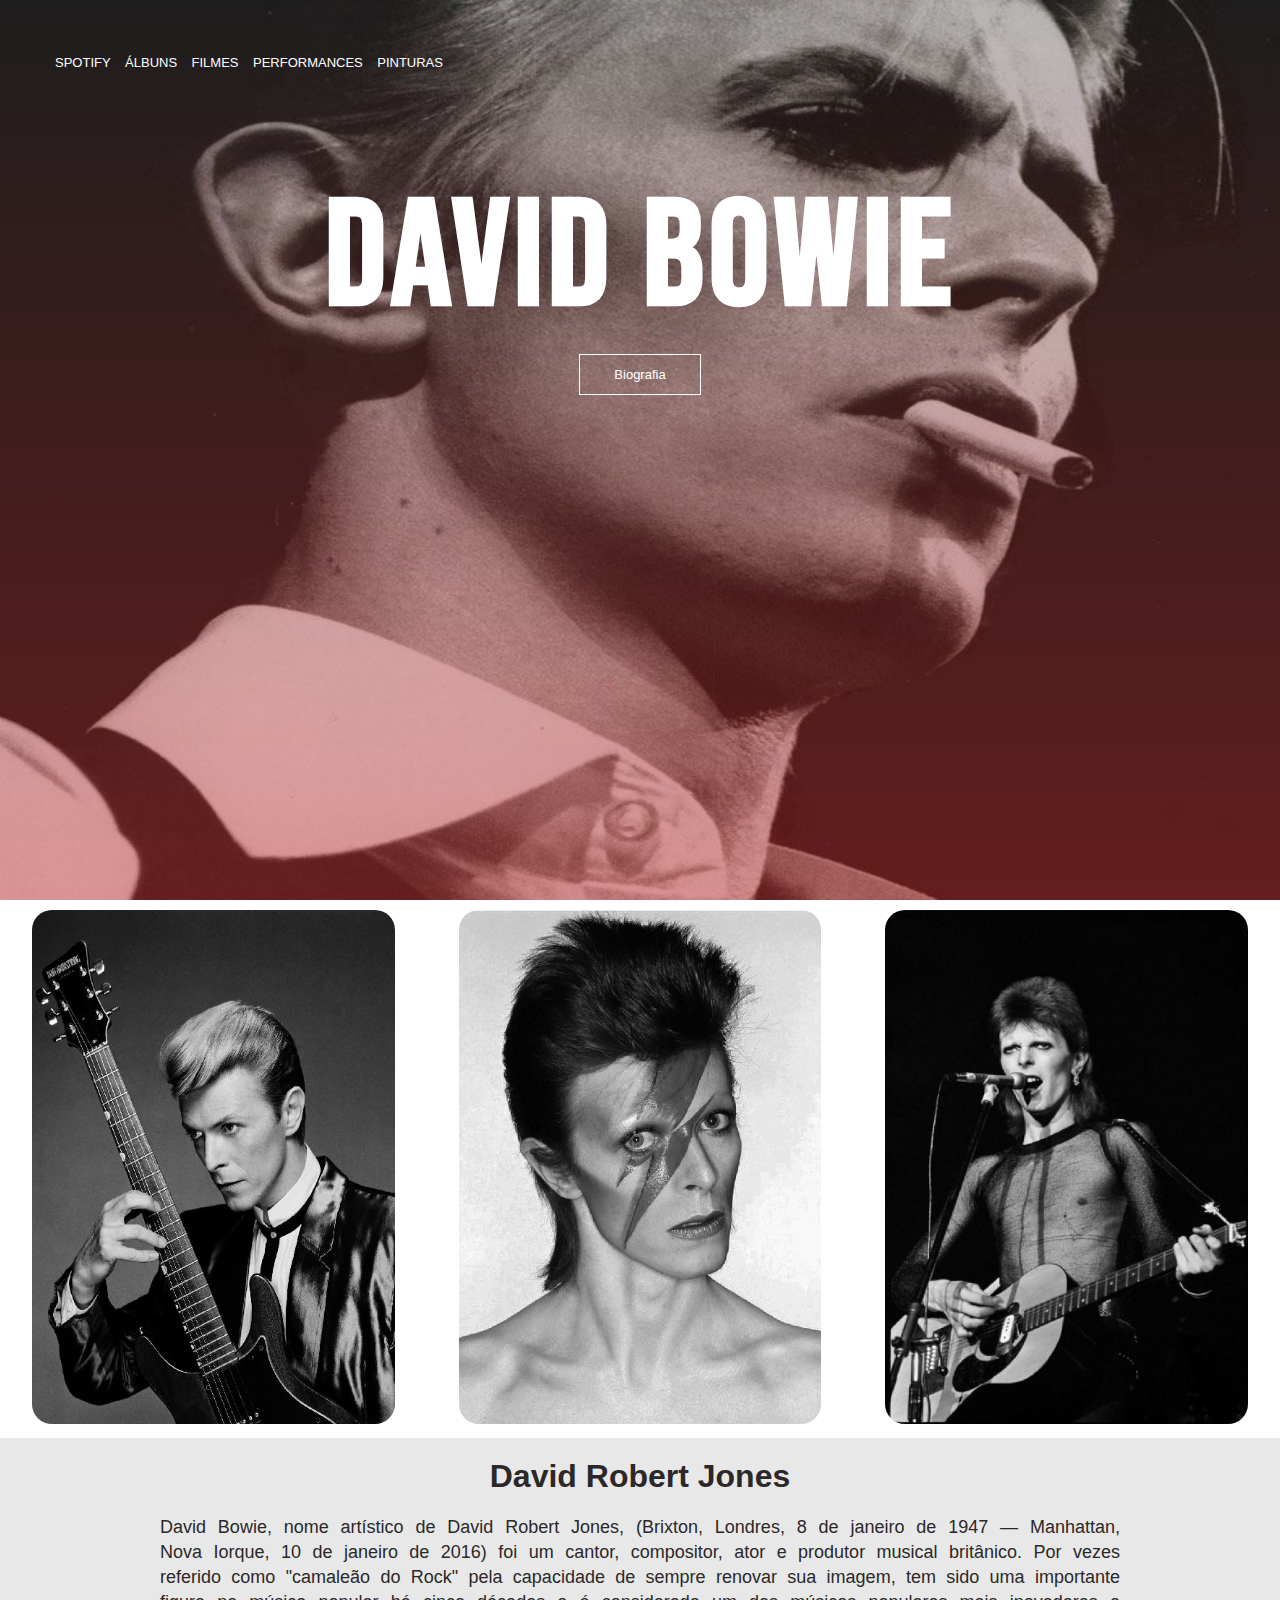
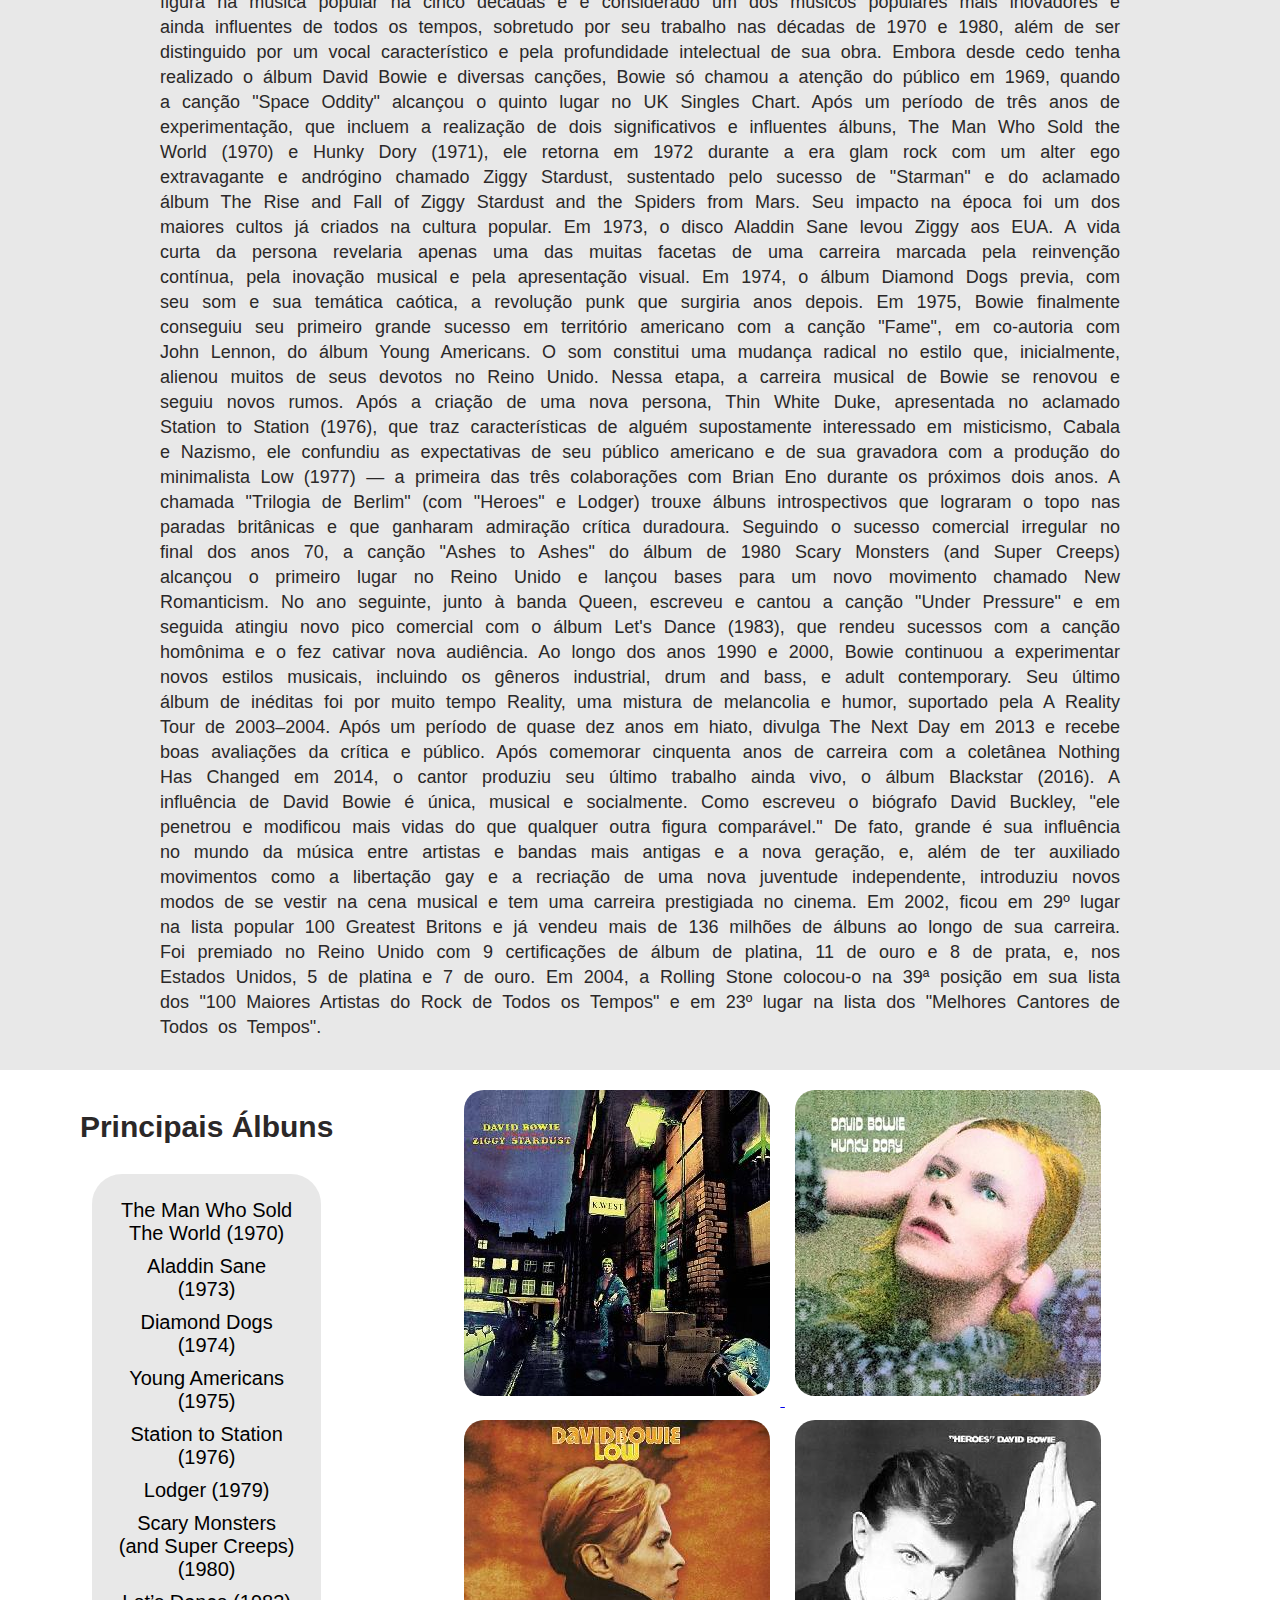
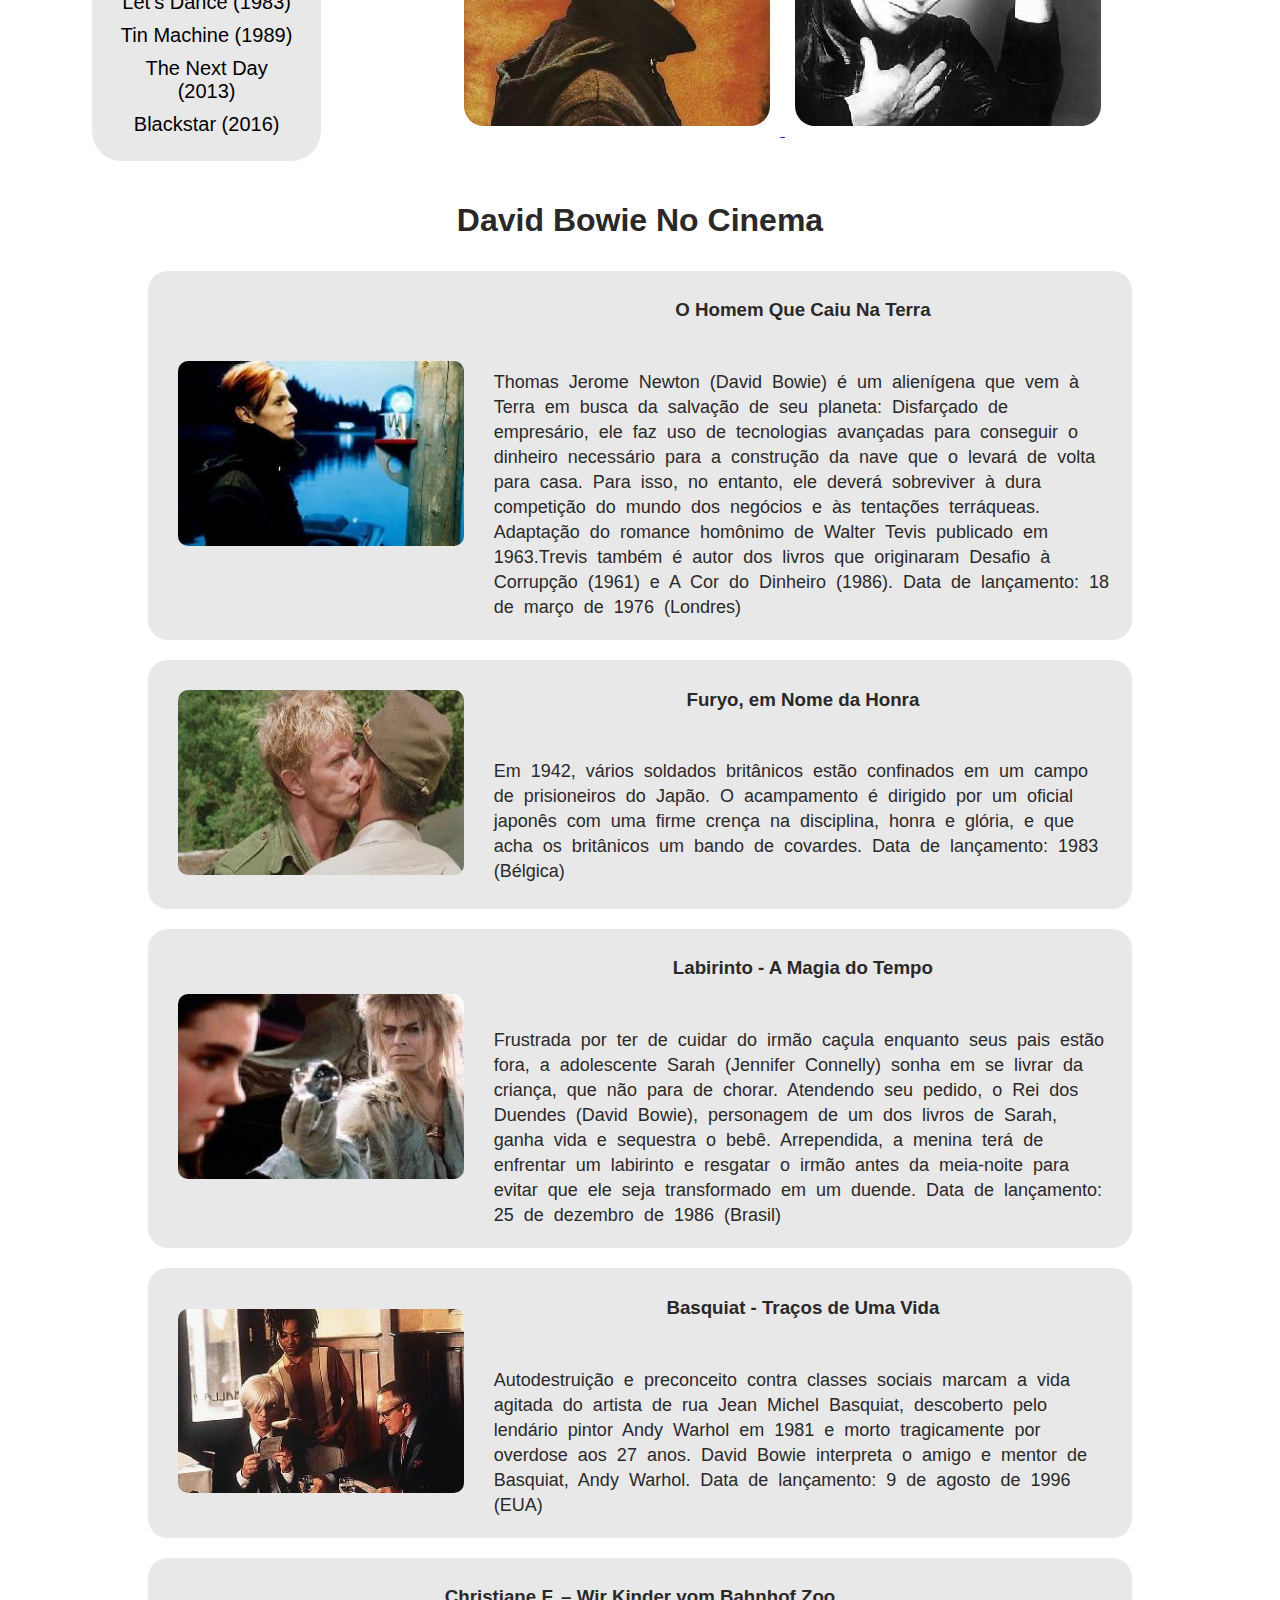
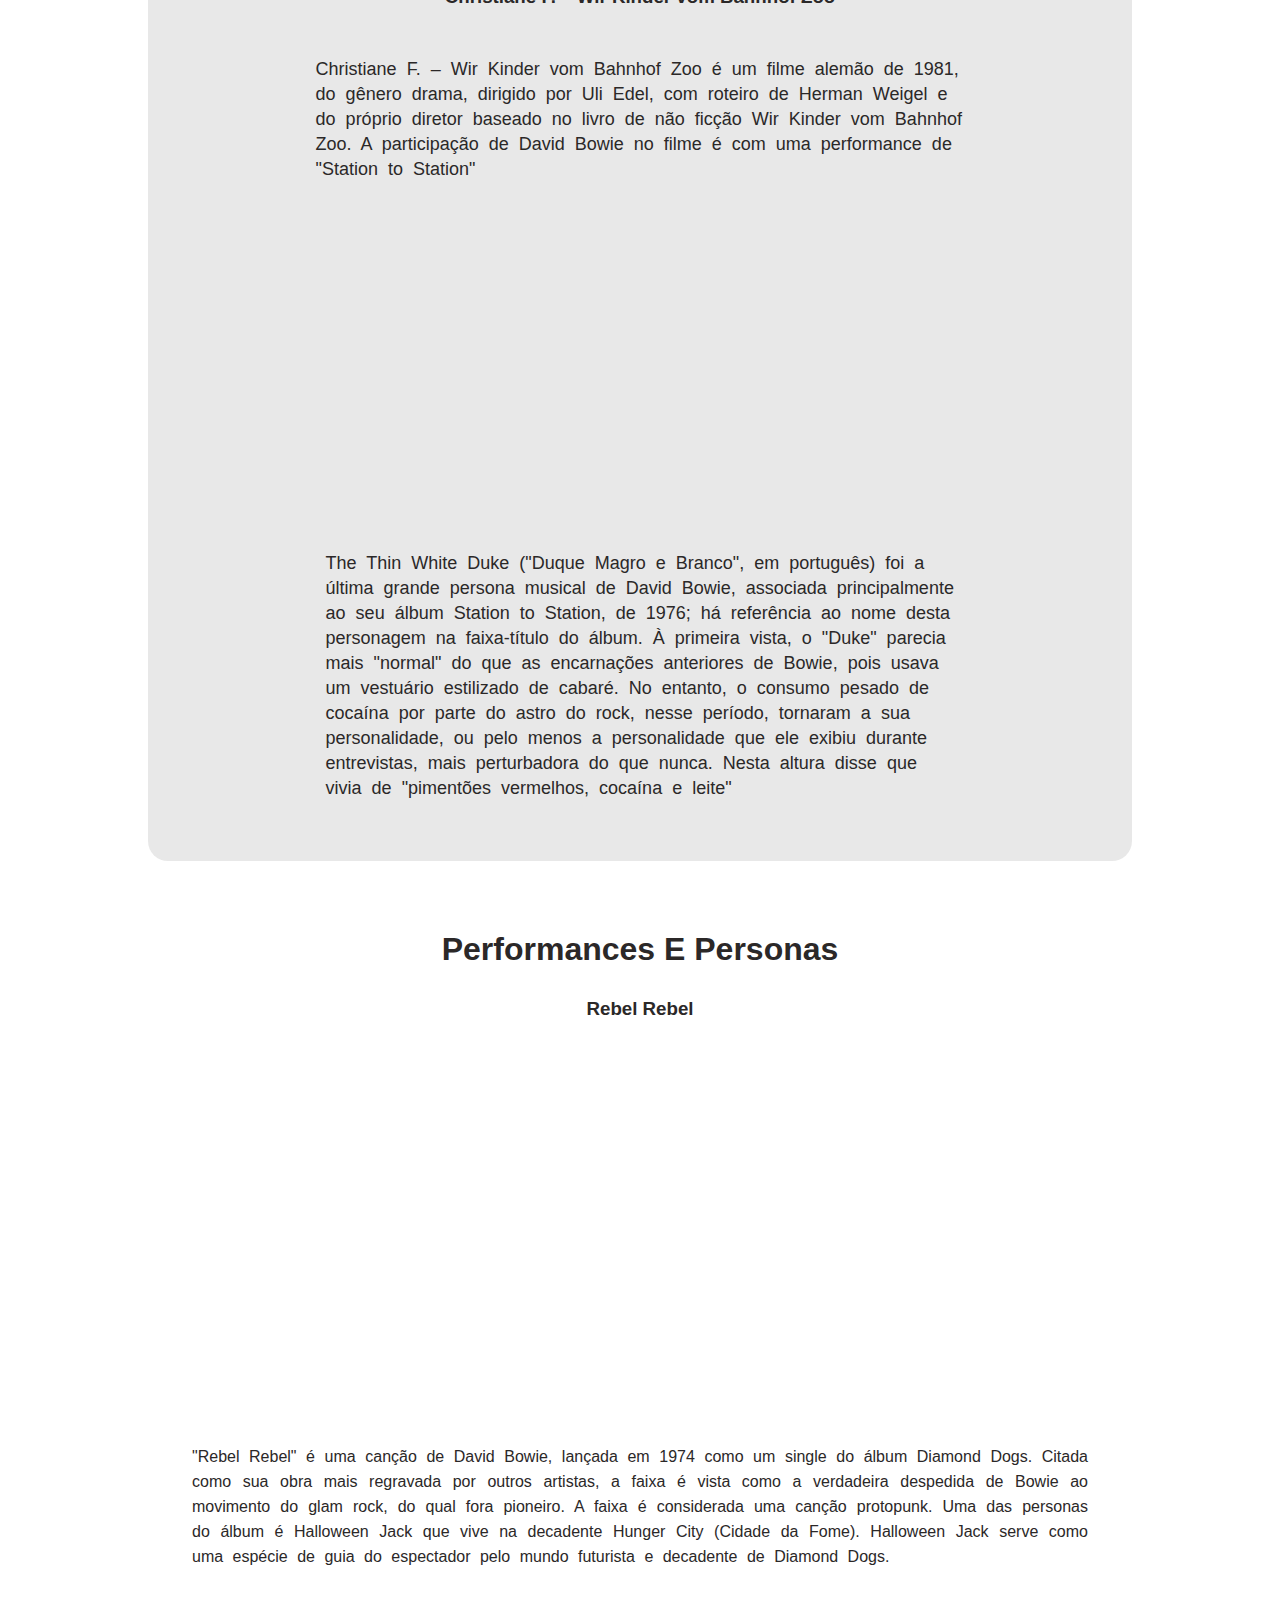
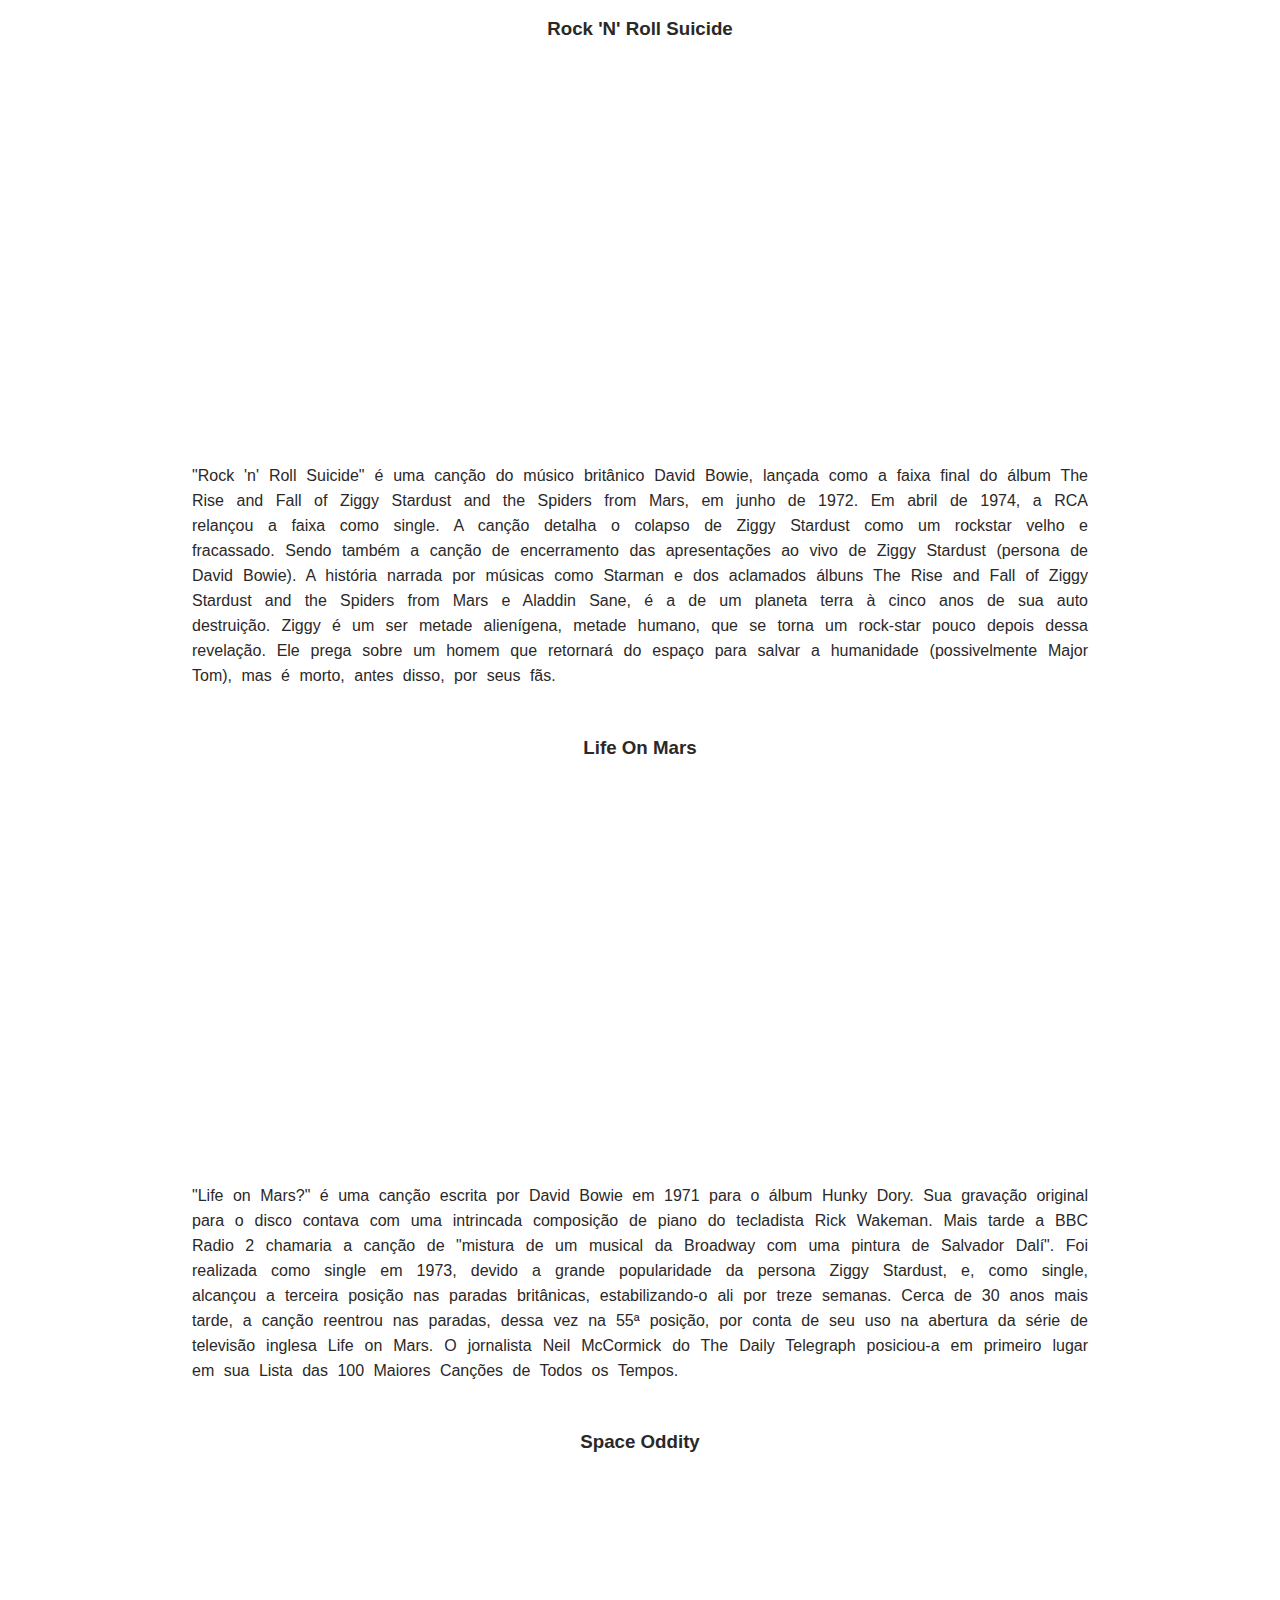
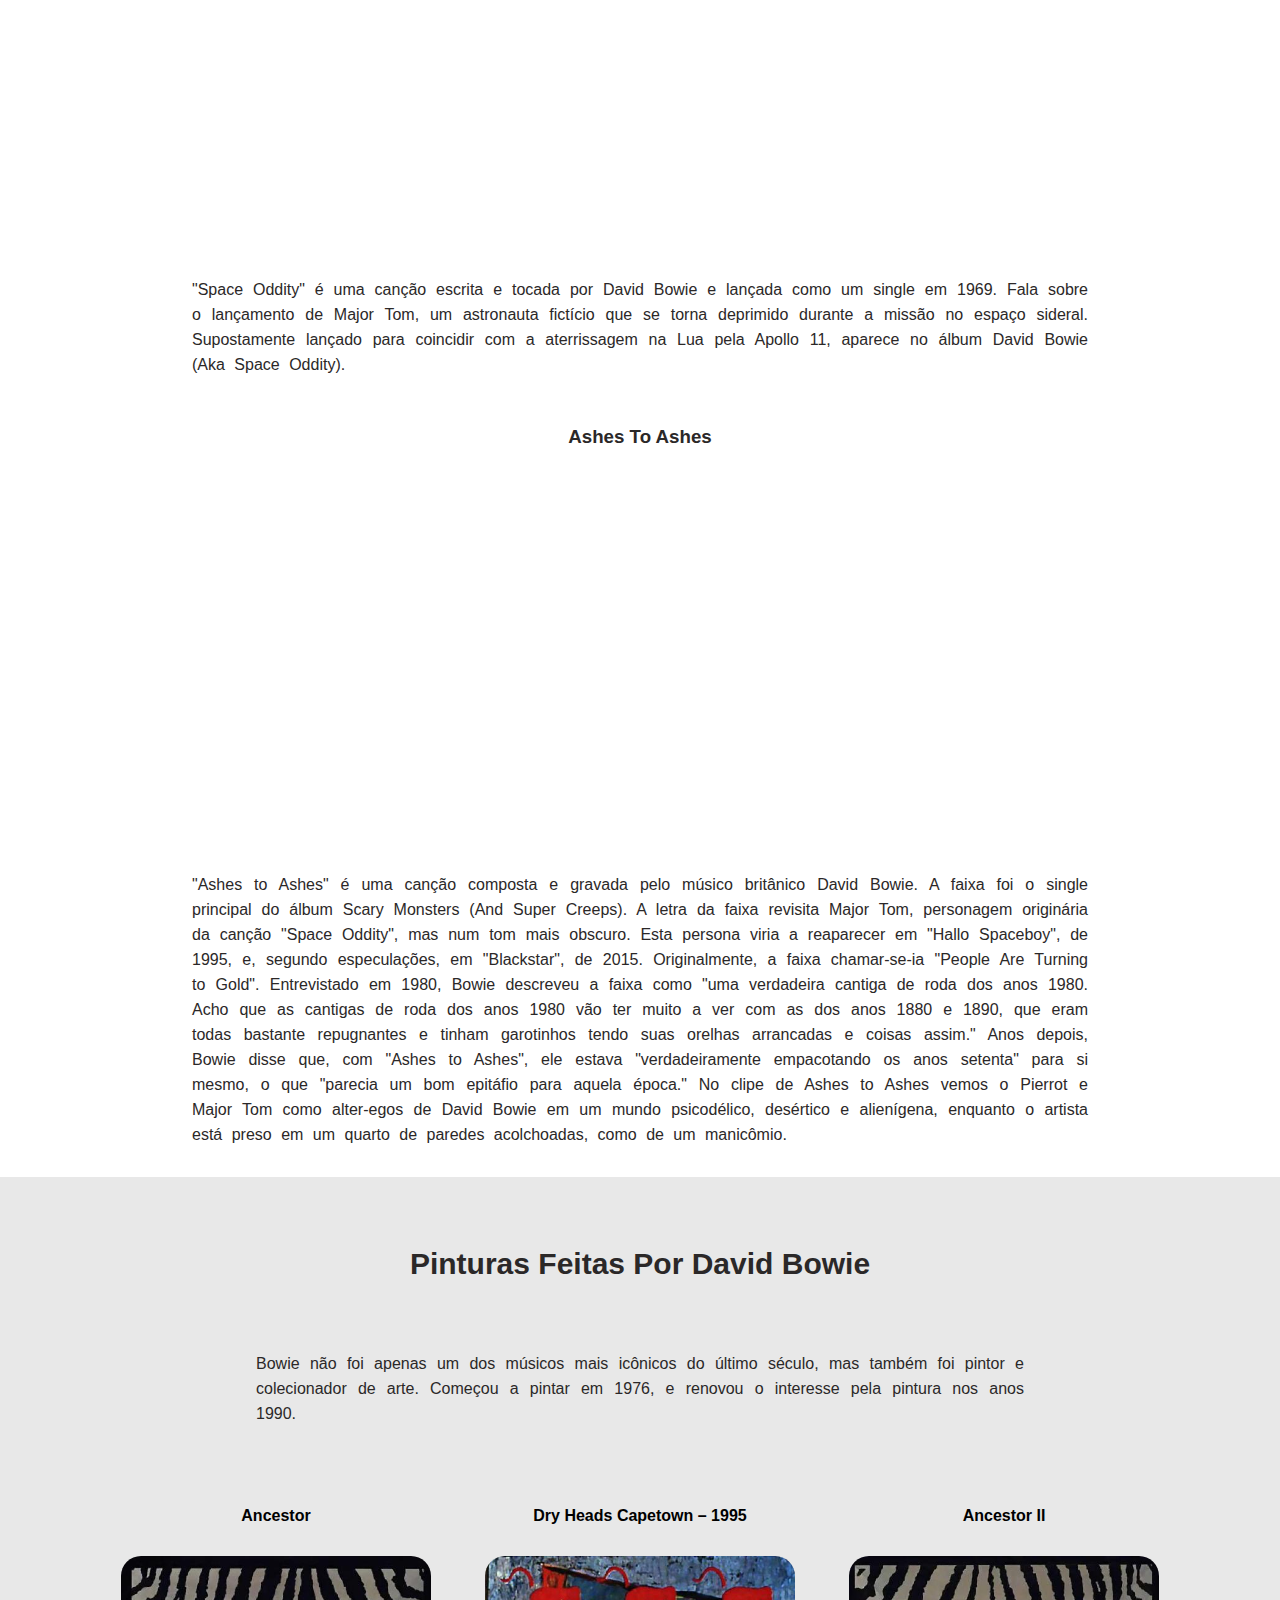
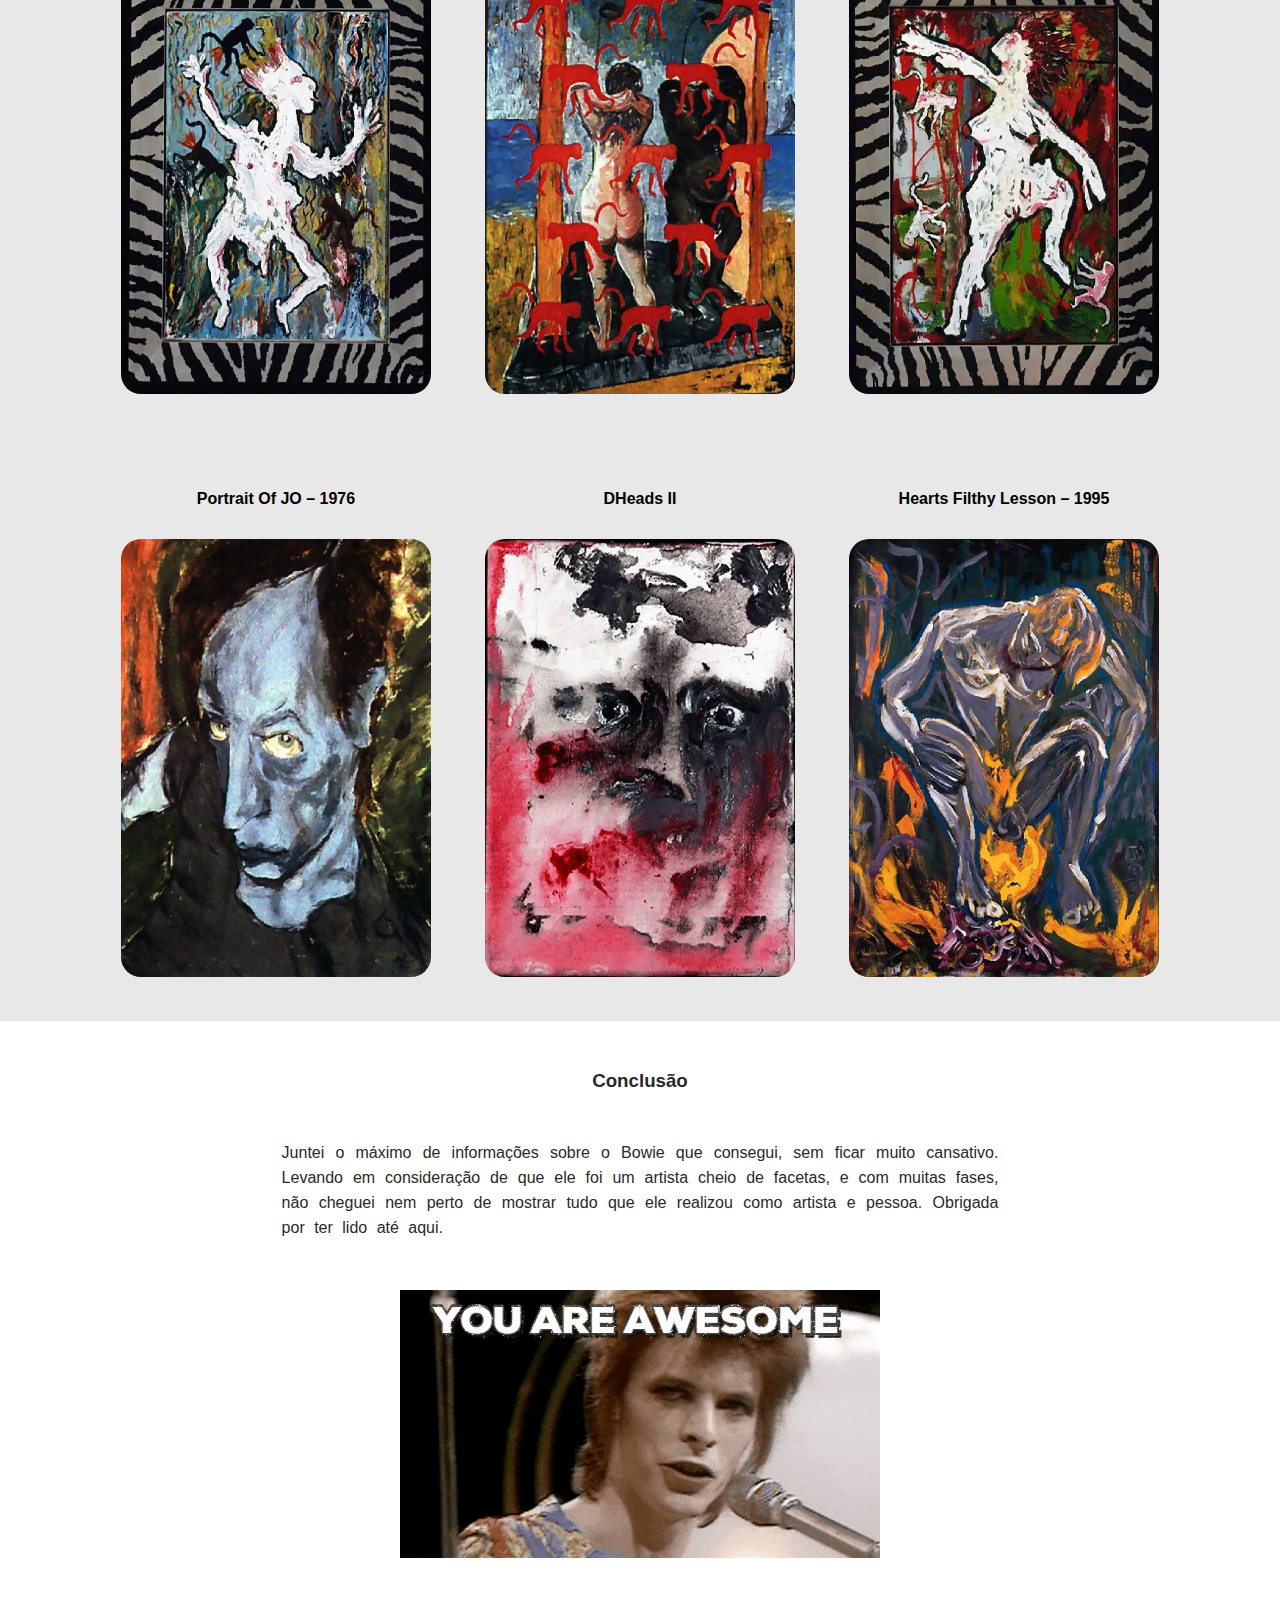
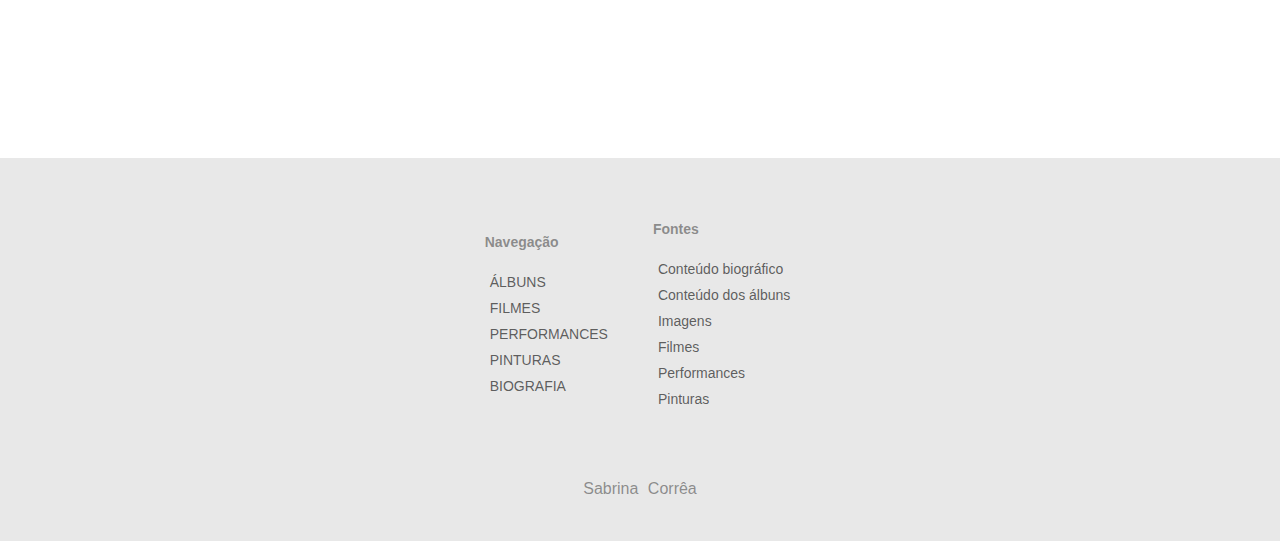
<file: index.html>
<!DOCTYPE html>
<html lang="en">
<head>
    <meta charset="UTF-8">
    <meta http-equiv="X-UA-Compatible" content="IE=edge">
    <meta name="viewport" content="width=device-width, initial-scale=1.0">
    <link rel="stylesheet" href="style.css">
    <link rel="preconnect" href="https://fonts.googleapis.com">
    <link rel="preconnect" href="https://fonts.gstatic.com" crossorigin>
    <link href="https://fonts.googleapis.com/css2?family=Bebas+Neue&display=swap" rel="stylesheet">

    <title>David Bowie</title>
</head>
<body>
    <div class="container">
       
        <div class="telaprincipal">
            <nav>
                <ul>
                    <li><a href="#">&#9776;</a></li> 
                    <!-- <li><a href="index.html">VOLTAR</a></li> -->
                    <li><a href="https://open.spotify.com/artist/0oSGxfWSnnOXhD2fKuz2Gy" target="blank">SPOTIFY</a></li>
                    <li><a href="#albums" class="scroll" >ÁLBUNS</a></li>
                    <li><a href="#filmes" class="scroll">FILMES</a></li>
                    <li><a href="#performances" class="scroll">PERFORMANCES</a></li>
                    <li><a href="#pinturas" class="scroll">PINTURAS</a></li>
                
                
                </ul>
             </nav>
             
                <h1>DAVID BOWIE</h1>
                    <a href="#biografia" class="botao scroll">Biografia</a>
           
        
        </div>
            <div class="galeria"> 
       
                <div class="foto1">
                    <img src="images/foto2.jpeg" alt="david bowie">
                </div>
                <div class="foto2">
                    <img src="images/foto3.jpeg" alt="david bowie">
                </div>
                <div class="foto3">
                    <img src="images/foto4.jpeg" alt="david bowie">
                </div>
            </div>
           
                <div id="biografia">
                    <h1>David Robert Jones</h1>
                    <p>David Bowie, nome artístico de David Robert Jones, (Brixton, Londres, 8 de janeiro de 1947 —
                        Manhattan, Nova Iorque, 10 de janeiro de 2016) foi um cantor, compositor, ator e produtor musical britânico. Por vezes 
                        referido como "camaleão do Rock" pela capacidade de sempre renovar sua imagem, tem sido uma importante figura na música
                         popular há cinco décadas e é considerado um dos músicos populares mais inovadores e ainda influentes de todos os tempos, sobretudo por seu trabalho nas décadas de 1970 e 1980, além de ser distinguido por um vocal característico e pela profundidade intelectual de sua obra.
         
                       Embora desde cedo tenha realizado o álbum David Bowie e diversas canções, Bowie só chamou a atenção do público em 1969,
                        quando a canção "Space Oddity" alcançou o quinto lugar no UK Singles Chart. Após um período de três anos de experimentação,
                         que incluem a realização de dois significativos e influentes álbuns, The Man Who Sold the World (1970) e Hunky Dory (1971),
                          ele retorna em 1972 durante a era glam rock com um alter ego extravagante e andrógino chamado Ziggy Stardust, sustentado pelo
                           sucesso de "Starman" e do aclamado álbum The Rise and Fall of Ziggy Stardust and the Spiders from Mars. Seu impacto na época 
                           foi um dos maiores cultos já criados na cultura popular. Em 1973, o disco Aladdin Sane levou Ziggy aos EUA. A vida curta 
                           da persona revelaria apenas uma das muitas facetas de uma carreira marcada pela reinvenção contínua, pela inovação musical e
                            pela apresentação visual.
                       
                       Em 1974, o álbum Diamond Dogs previa, com seu som e sua temática caótica, a revolução punk que surgiria anos depois. Em 1975,
                        Bowie finalmente conseguiu seu primeiro grande sucesso em território americano com a canção "Fame", em co-autoria com John Lennon,
                         do álbum Young Americans. O som constitui uma mudança radical no estilo que, inicialmente, alienou muitos de seus devotos no
                          Reino Unido. Nessa etapa, a carreira musical de Bowie se renovou e seguiu novos rumos. Após a criação de uma nova persona,
                           Thin White Duke, apresentada no aclamado Station to Station (1976), que traz características de alguém supostamente interessado
                            em misticismo, Cabala e Nazismo, ele confundiu as expectativas de seu público americano e de sua gravadora com a produção do minimalista Low (1977)
                             — a primeira das três colaborações com Brian Eno durante os próximos dois anos. A chamada "Trilogia de Berlim" (com "Heroes" e Lodger) trouxe álbuns
                              introspectivos
                              que lograram o topo nas paradas britânicas e que ganharam admiração crítica duradoura.
                       
                       Seguindo o sucesso comercial irregular no final dos anos 70, a canção "Ashes to Ashes" do álbum de 1980 Scary Monsters (and Super Creeps)
                        alcançou o primeiro lugar no Reino Unido e lançou bases para um novo movimento chamado New Romanticism. No ano seguinte, junto à banda Queen,
                         escreveu e cantou a canção "Under Pressure" e em seguida atingiu novo pico comercial com o álbum Let's Dance (1983), que rendeu sucessos com a canção 
                         homônima e o fez cativar nova audiência. Ao longo dos anos 1990 e 2000, Bowie continuou a experimentar novos estilos musicais, incluindo os gêneros industrial,
                          drum and bass, e adult contemporary. Seu último álbum de inéditas foi por muito tempo Reality, uma mistura de melancolia e humor, suportado pela A Reality Tour de 2003–2004.
                           Após um período de quase dez anos em hiato, divulga The Next Day em 2013 e recebe boas avaliações da crítica e público. Após comemorar cinquenta anos de carreira com a coletânea 
                           Nothing Has Changed em 2014, o cantor produziu seu último trabalho ainda vivo, o álbum Blackstar (2016).
                       
                       A influência de David Bowie é única, musical e socialmente. Como escreveu o biógrafo David Buckley, "ele penetrou e modificou mais vidas do que qualquer outra figura comparável."
                        De fato, grande é sua influência no mundo da música entre artistas e bandas mais antigas e a nova geração, e, além de ter auxiliado movimentos como a 
                        libertação gay e a recriação de uma nova juventude independente, introduziu novos modos de se vestir na cena musical e tem uma carreira prestigiada no cinema. Em 2002,
                         ficou em 29º lugar na lista popular 100 Greatest Britons e já vendeu mais de 136 milhões de álbuns ao longo de sua carreira. Foi premiado no Reino Unido com 9 certificações 
                         de álbum de platina, 11 de ouro e 8 de prata, e, nos Estados Unidos, 5 de platina e 7 de ouro. Em 2004, a Rolling Stone colocou-o na 39ª posição em sua lista dos "100 Maiores Artistas
                          do Rock de Todos os Tempos" e em 23º lugar na lista dos "Melhores Cantores de Todos os Tempos".</p>
                </div>
                <div id="albums">
                    <div class="textoalbum">
                    <h3>Principais Álbuns</h3>
                    <ul>
                        <li>The Man Who Sold The World (1970)</li>
                        <li>Aladdin Sane (1973)</li>
                        <li>Diamond Dogs (1974)</li>
                        <li> Young Americans (1975)</li>
                        <li> Station to Station (1976)</li>
                        <li>Lodger (1979)</li>
                        <li> Scary Monsters (and Super Creeps) (1980)</li>
                        <li>Let’s Dance (1983)</li>
                        <li> Tin Machine (1989)</li>
                        <li>The Next Day (2013)</li>
                        <li> Blackstar (2016)</li>
                    </ul>
                    </div>
                    <div class="fotoalbum">
                        <a href="ziggystardust.html">
                       <!-- <h3>The Rise And Fall Of Ziggy Stardust And The Spiders From Mars</h3>-->
                        <img src="images/ziggystardust.jpeg" alt="the rise and fall of ziggy stardust and the spiders from mars">
                         </a>
                    
                    
                      <!--  <h3>Hunky Dory</h3>-->
                        <a href="hunkydory.html">
                        <img src="images/hunkydory.jpeg" alt="Hunky Dory">
                        </a>
                
                   
                        <a href="low.html">
                        <img src="images/low.jpeg" alt="Low">
                        </a>
                        <a href="heroes.html">
                    <!--   <h3>Heroes</h3>--> 
                        <img src="images/heroes.jpeg" alt="Heroes">
                        </a>
                    </div>

                </div>
                <div id="filmes">
                    <h1>David Bowie No Cinema</h1>
                   
                    <div class="filmes">
                     
                        <aside><img src="images/filme1.jpeg" alt="o homem que caiu na terra"></aside>
                        <article>
                            <h3>O Homem Que Caiu Na Terra</h3>
                            <p>
                            Thomas Jerome Newton (David Bowie) é um alienígena que vem à Terra em busca da salvação de seu planeta:
                             Disfarçado de empresário, ele faz uso de tecnologias avançadas para conseguir o dinheiro necessário para a 
                             construção da nave que o levará de volta para casa. Para isso, no entanto, ele deverá sobreviver à dura competição
                              do mundo dos negócios e às tentações terráqueas. Adaptação do romance homônimo de Walter Tevis publicado em 1963.Trevis também
                               é autor dos livros que originaram Desafio à Corrupção (1961) e A Cor do Dinheiro (1986). Data de lançamento: 18 de março de 1976 (Londres)</p>

                        </article>
                    </div>
                    <div class="filmes">
                        
                        <aside><img src="images/filme3.jpg" alt="Furyo, em Nome da Honra"></aside>
                        <article>
                            <h3>Furyo, em Nome da Honra</h3>
                            <p>
                            Em 1942, vários soldados britânicos estão confinados em um campo de prisioneiros do Japão.
                             O acampamento é dirigido por um oficial japonês com uma firme crença na disciplina, honra e 
                             glória, e que acha os britânicos um bando de covardes. Data de lançamento: 1983 (Bélgica)</p>
                        
                        </article>
                    </div>
               
                    <div class="filmes">
                  
                     
                        <aside><img src="images/filme2.jpeg" alt="Labitinto - a magia do tempo"></aside>
                        <article>
                            <h3>Labirinto - A Magia do Tempo</h3>
                            <p>
                            Frustrada por ter de cuidar do irmão caçula enquanto seus pais estão fora, a adolescente Sarah 
                            (Jennifer Connelly) sonha em se livrar da criança, que não para de chorar. Atendendo seu pedido, 
                            o Rei dos Duendes (David Bowie), personagem de um dos livros de Sarah, ganha vida e sequestra o bebê.
                             Arrependida, a menina terá de enfrentar um labirinto e resgatar o irmão antes da meia-noite para evitar 
                             que ele seja transformado em um duende. Data de lançamento: 25 de dezembro de 1986 (Brasil)</p>
                        </article>
                    </div>
               
                    <div class="filmes">
                
                        <aside><img src="images/filme4.jpeg" alt="Basquiat - Traços de Uma Vida"></aside>
                        <article>
                                    <h3>Basquiat - Traços de Uma Vida</h3>
                            <p>
                            Autodestruição e preconceito contra classes sociais marcam a vida agitada do artista de rua Jean Michel
                             Basquiat, descoberto pelo lendário pintor Andy Warhol em 1981 e morto tragicamente por overdose aos 27 anos.
                             David Bowie interpreta o amigo e mentor de Basquiat, Andy Warhol. Data de lançamento: 9 de agosto de 1996 (EUA)</p>
                        </article>
                    </div>
                    <div class="filmes">
                        
                        <article class="christiane">
                            <h3>Christiane F. – Wir Kinder vom Bahnhof Zoo</h3>
                            <p>
                                Christiane F. – Wir Kinder vom Bahnhof Zoo é um filme alemão de 1981,
                                 do gênero drama, dirigido por Uli Edel, com roteiro de Herman Weigel e do próprio diretor 
                                 baseado no livro de não ficção Wir Kinder vom Bahnhof Zoo. A participação de David Bowie no filme é com uma performance
                                  de "Station to Station"</p>
                                  <iframe width="560" height="315" src="https://www.youtube.com/embed/QymJI00mlSs" title="YouTube video player" frameborder="0" allow="accelerometer; autoplay; clipboard-write; encrypted-media; gyroscope; picture-in-picture" allowfullscreen></iframe>
                        <p id="duke">The Thin White Duke ("Duque Magro e Branco", em português) foi a última grande persona musical de David Bowie, associada principalmente ao seu
                             álbum Station to Station, de 1976; há referência ao nome desta personagem na faixa-título do álbum. À primeira vista, 
                             o "Duke" parecia mais "normal" do que as encarnações anteriores de Bowie, pois usava um vestuário estilizado de cabaré. 
                             No entanto, o consumo pesado de cocaína por parte do astro do rock, nesse período, tornaram a sua personalidade, ou pelo menos
                              a personalidade que ele exibiu durante entrevistas, mais perturbadora do que nunca. Nesta altura disse que vivia de "pimentões vermelhos, cocaína e leite"</p>
                        </article>
                    </div>
                </div>
                <div id="performances">
                    <h1>Performances E Personas</h1>
                    <div class="rebel">
                        <h3>Rebel Rebel</h3>
                        <iframe width="560" height="315" src="https://www.youtube.com/embed/Vy-rvsHsi1o" title="YouTube video player" frameborder="0" allow="accelerometer; autoplay; clipboard-write; encrypted-media; gyroscope; picture-in-picture" allowfullscreen></iframe>
                         <p>"Rebel Rebel" é uma canção de David Bowie, lançada em 1974 como um single do álbum Diamond Dogs. Citada como sua obra mais regravada por outros artistas, a faixa é vista como a verdadeira despedida de Bowie ao movimento do glam rock, do qual fora pioneiro.
                              A faixa é considerada uma canção protopunk. Uma das personas do álbum é Halloween Jack  que vive na decadente Hunger City (Cidade da Fome). Halloween Jack serve como uma espécie de guia do espectador pelo mundo futurista e decadente de Diamond Dogs.</p>
                    </div>
                    <div class="suicide">
                        <h3>Rock 'N' Roll Suicide</h3>
                        <iframe width="560" height="315" src="https://www.youtube.com/embed/CD1nzOeS6U0"
                         title="YouTube video player" frameborder="0" allow="accelerometer; autoplay; clipboard-write;
                          encrypted-media; gyroscope; picture-in-picture" allowfullscreen></iframe>
                          <p>"Rock 'n' Roll Suicide" é uma canção do músico britânico David Bowie, lançada como a faixa final do álbum The Rise and Fall of Ziggy Stardust and the Spiders from Mars, em junho de 1972. Em abril de 1974, a RCA relançou a faixa como single.

                            A canção detalha o colapso de Ziggy Stardust como um rockstar velho e fracassado. Sendo também a canção de encerramento das apresentações ao vivo de Ziggy Stardust (persona de David Bowie).
                             A história narrada por músicas como Starman e dos aclamados álbuns The Rise and Fall of Ziggy Stardust and the Spiders from
                              Mars e Aladdin Sane, é a de um planeta terra à cinco anos de sua auto destruição. Ziggy é um ser metade alienígena, metade
                               humano, que se torna um rock-star pouco depois dessa revelação. Ele prega sobre um homem que retornará do espaço para salvar 
                               a humanidade (possivelmente Major Tom), mas é morto, antes disso, por seus fãs.</p>
                    </div>
                    <div class="life">
                        <h3>Life On Mars</h3>
                        <iframe width="560" height="315" src="https://www.youtube.com/embed/UipTt-qqZOE"
                         title="YouTube video player" frameborder="0" allow="accelerometer; autoplay; clipboard-write;
                          encrypted-media; gyroscope; picture-in-picture" allowfullscreen></iframe>
                          <p>"Life on Mars?" é uma canção escrita por David Bowie em 1971 para o álbum Hunky Dory. Sua gravação original para o disco contava com uma intrincada composição de piano do tecladista Rick Wakeman. Mais tarde a BBC Radio 2 chamaria a canção de "mistura de um musical da Broadway com uma pintura de Salvador Dalí". Foi realizada como single em 1973, devido a grande popularidade da persona Ziggy Stardust, e, como single, alcançou a terceira posição nas paradas britânicas, estabilizando-o ali por treze semanas. Cerca de 30 anos mais tarde, a canção reentrou nas paradas, dessa vez na 55ª posição, por conta de seu uso na abertura da série de televisão inglesa Life on Mars. O jornalista Neil McCormick do The Daily Telegraph posiciou-a em primeiro lugar em sua Lista das 100 Maiores Canções de Todos os Tempos.</p>
                    </div>
                    <div class="space">
                        <h3>Space Oddity</h3>
                        <iframe width="560" height="315" src="https://www.youtube.com/embed/pXSGocWifAg"
                         title="YouTube video player" frameborder="0" allow="accelerometer; autoplay; clipboard-write; 
                         encrypted-media; gyroscope; picture-in-picture" allowfullscreen></iframe>
                         <p>"Space Oddity" é uma canção escrita e tocada por David Bowie e lançada como um single em 1969. Fala sobre o lançamento de Major Tom, 
                             um astronauta fictício que se torna deprimido durante a missão no espaço sideral. Supostamente lançado para 
                             coincidir com a aterrissagem na Lua pela Apollo 11, aparece no álbum David Bowie (Aka Space Oddity).</p>
                    </div>
                    <div class="starman">
                        <h3>Ashes To Ashes</h3>
                        <iframe width="560" height="315" src="https://www.youtube.com/embed/HyMm4rJemtI" title="YouTube video player" frameborder="0" allow="accelerometer; autoplay; clipboard-write; encrypted-media; gyroscope; picture-in-picture" allowfullscreen></iframe>
                         <p>"Ashes to Ashes" é uma canção composta e gravada pelo músico britânico David Bowie. A faixa foi o single principal do álbum Scary Monsters (And Super Creeps). A letra da faixa revisita Major Tom, personagem originária da canção "Space Oddity", mas num tom mais obscuro. Esta persona viria a reaparecer em "Hallo Spaceboy", de 1995, e, segundo especulações, em "Blackstar", de 2015. Originalmente, a faixa chamar-se-ia "People Are Turning to Gold".

                            Entrevistado em 1980, Bowie descreveu a faixa como "uma verdadeira cantiga de roda dos anos 1980. Acho que as cantigas de roda dos anos 1980 vão ter muito a ver com as dos anos 1880 e 1890, que eram todas bastante repugnantes e tinham garotinhos tendo suas orelhas arrancadas e coisas assim." Anos depois, Bowie disse que, com "Ashes to Ashes", ele estava "verdadeiramente empacotando os anos setenta" para si mesmo, o que "parecia um bom epitáfio para aquela época."
                            No clipe de Ashes to Ashes vemos o Pierrot e Major Tom como alter-egos de David Bowie em um mundo psicodélico, desértico e alienígena, enquanto o artista está preso em um quarto de paredes acolchoadas, como de um manicômio.

                        </p>
                    </div>
                    <div id="pinturas">
                        <h3>Pinturas Feitas Por David Bowie</h3>
                        <p>Bowie não foi apenas um dos músicos mais icônicos do último século, mas também foi pintor e
                             colecionador de arte. Começou a pintar em 1976, e renovou o interesse pela pintura nos anos 1990.</p>
                        <div class="galeria"> 
        
                            <div class="foto1">
                                <h4>Ancestor</h4>
                                <img src="images/pintura1.jpg" alt="david bowie">
                            </div>
                            <div class="foto2">
                                <h4>Dry Heads Capetown – 1995</h4>
                                <img src="images/pintura3.jpg" alt="david bowie">
                            </div>
                            <div class="foto3">
                                <h4>Ancestor II</h4>
                                <img src="images/pintura2.jpg" alt="david bowie">
                            </div>

                            
                    </div>

                    <div class="galeria"> 
        
                        <div class="foto1">
                            <h4>Portrait Of JO – 1976</h4>
                            <img src="images/pintura4.jpg" alt="david bowie">
                        </div>
                        <div class="foto2">
                            <h4>DHeads II</h4>
                            <img src="images/pintura5.jpg" alt="david bowie">
                        </div>
                        <div class="foto3">
                            <h4>Hearts Filthy Lesson – 1995</h4>
                            <img src="images/pintura6.jpg" alt="david bowie">
                        </div>
                        
                    </div>
                    
                </div>
                <div class="gif">
                    <h3>Conclusão</h3>
                    <p>Juntei o máximo de informações sobre o Bowie que consegui, sem ficar muito cansativo. Levando em 
                        consideração de que ele foi um artista cheio de facetas, e com muitas fases, não cheguei nem perto de 
                        mostrar tudo que ele realizou como artista e pessoa. Obrigada por ter lido até aqui.</p>
                    <img src="images/gif.gif">
                </div>
                <footer>
                    <div class="rodape">
                        <ul>
                            <h4>Navegação</h4>
                            <li><a href="#albums" class="scroll" >ÁLBUNS</a></li>
                            <li><a href="#filmes" class="scroll">FILMES</a></li>
                            <li><a href="#performances" class="scroll">PERFORMANCES</a></li>
                            <li><a href="#pinturas" class="scroll">PINTURAS</a></li>
                            <li> <a href="#biografia" class="scroll">BIOGRAFIA</a></li>
                            <!-- <li><a href="index.html">VOLTAR PARA PÁGINA PRINCIPAL</a></li> -->
                        </ul>
                        <ul>
                            <h4>Fontes</h4>
                        <li><a href="https://pt.wikipedia.org/wiki/Wikip%C3%A9dia:P%C3%A1gina_principal" target="blank_" >Conteúdo biográfico</a></li>
                        <li><a href="https://www.vagalume.com.br/" target="blank_" >Conteúdo dos álbuns</a></li>
                        <li><a href="https://br.pinterest.com/" target="blank_">Imagens</a></li>
                        <li><a href="https://www.adorocinema.com/" target="blank_">Filmes</a></li>
                        <li><a href=" https://nanu.blog.br/" target="blank_" >Performances</a></li>
                        <li> <a href="https://notaterapia.com.br/" target="blank_">Pinturas</a></li>
                    </ul>
                  </div>
                    <p>Sabrina Corrêa</p>
                </footer>
               
    </div>
    <script src="scroll.js"></script>       
</body>
</html>
</file>
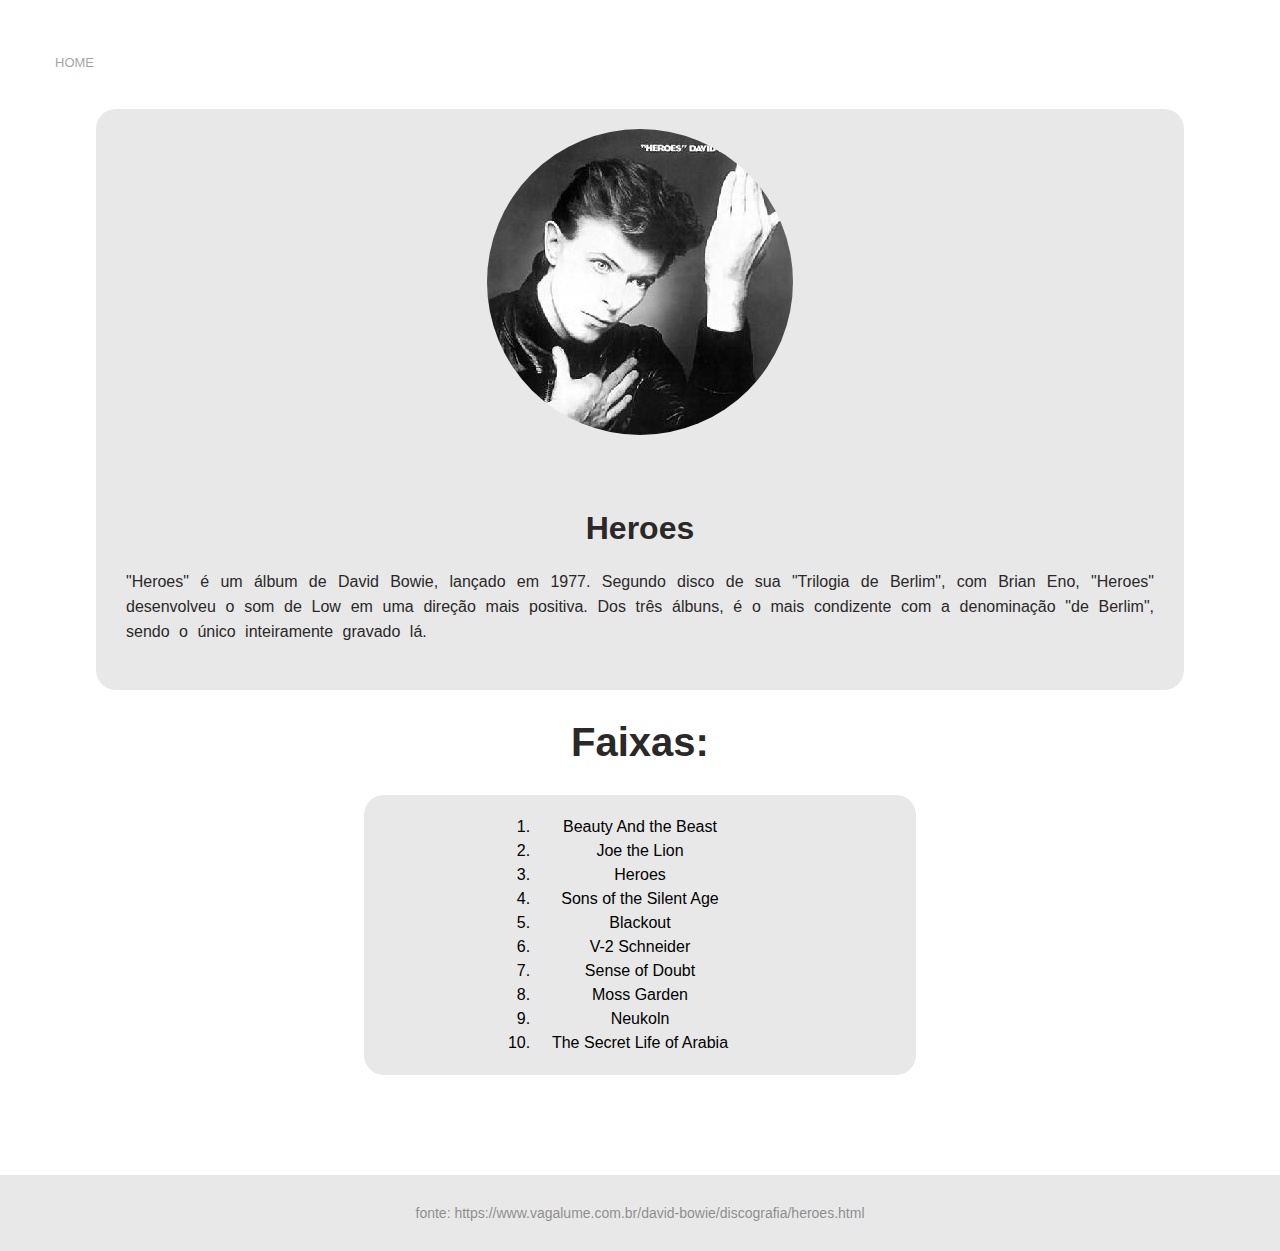
<file: heroes.html>
<!DOCTYPE html>
<html lang="en">
<head>
    <meta charset="UTF-8">
    <meta http-equiv="X-UA-Compatible" content="IE=edge">
    <meta name="viewport" content="width=device-width, initial-scale=1.0">
    <link rel="stylesheet" href="style.css">
    <title>Heroes</title>
</head>
<body>
    <div class="container" id="container-album">
        <header></header>
        <nav>
            <ul>
                <li> <a href="index.html#albums" class="voltar">HOME</a></li>
           
             </ul>
        </nav>
        <div class="texto">
            <img src="images/heroes.jpeg" alt="Heroes">
            <article>
                <h1>Heroes</h1>
                <p>"Heroes" é um álbum de David Bowie, lançado em 1977. Segundo disco de sua "Trilogia de Berlim",
                     com Brian Eno, "Heroes" desenvolveu o som de Low em uma direção mais positiva. Dos três álbuns, é o mais
                      condizente com a denominação "de Berlim", sendo o único inteiramente gravado lá.
                    </p>
            </article>
        </div>
        <h3>Faixas:</h3>
        <ol>
            <li>Beauty And the Beast</li>
            <li>Joe the Lion</li>
            <li>Heroes</li>
            <li>Sons of the Silent Age</li>
            <li>Blackout</li>
            <li>V-2 Schneider</li>
            <li>Sense of Doubt</li>
            <li>Moss Garden</li>
            <li> Neukoln</li>
            <li>The Secret Life of Arabia</li>
         
           
        </ol>
        <footer>fonte: https://www.vagalume.com.br/david-bowie/discografia/heroes.html</footer>


    </div>
    
</body>
</html>
</file>
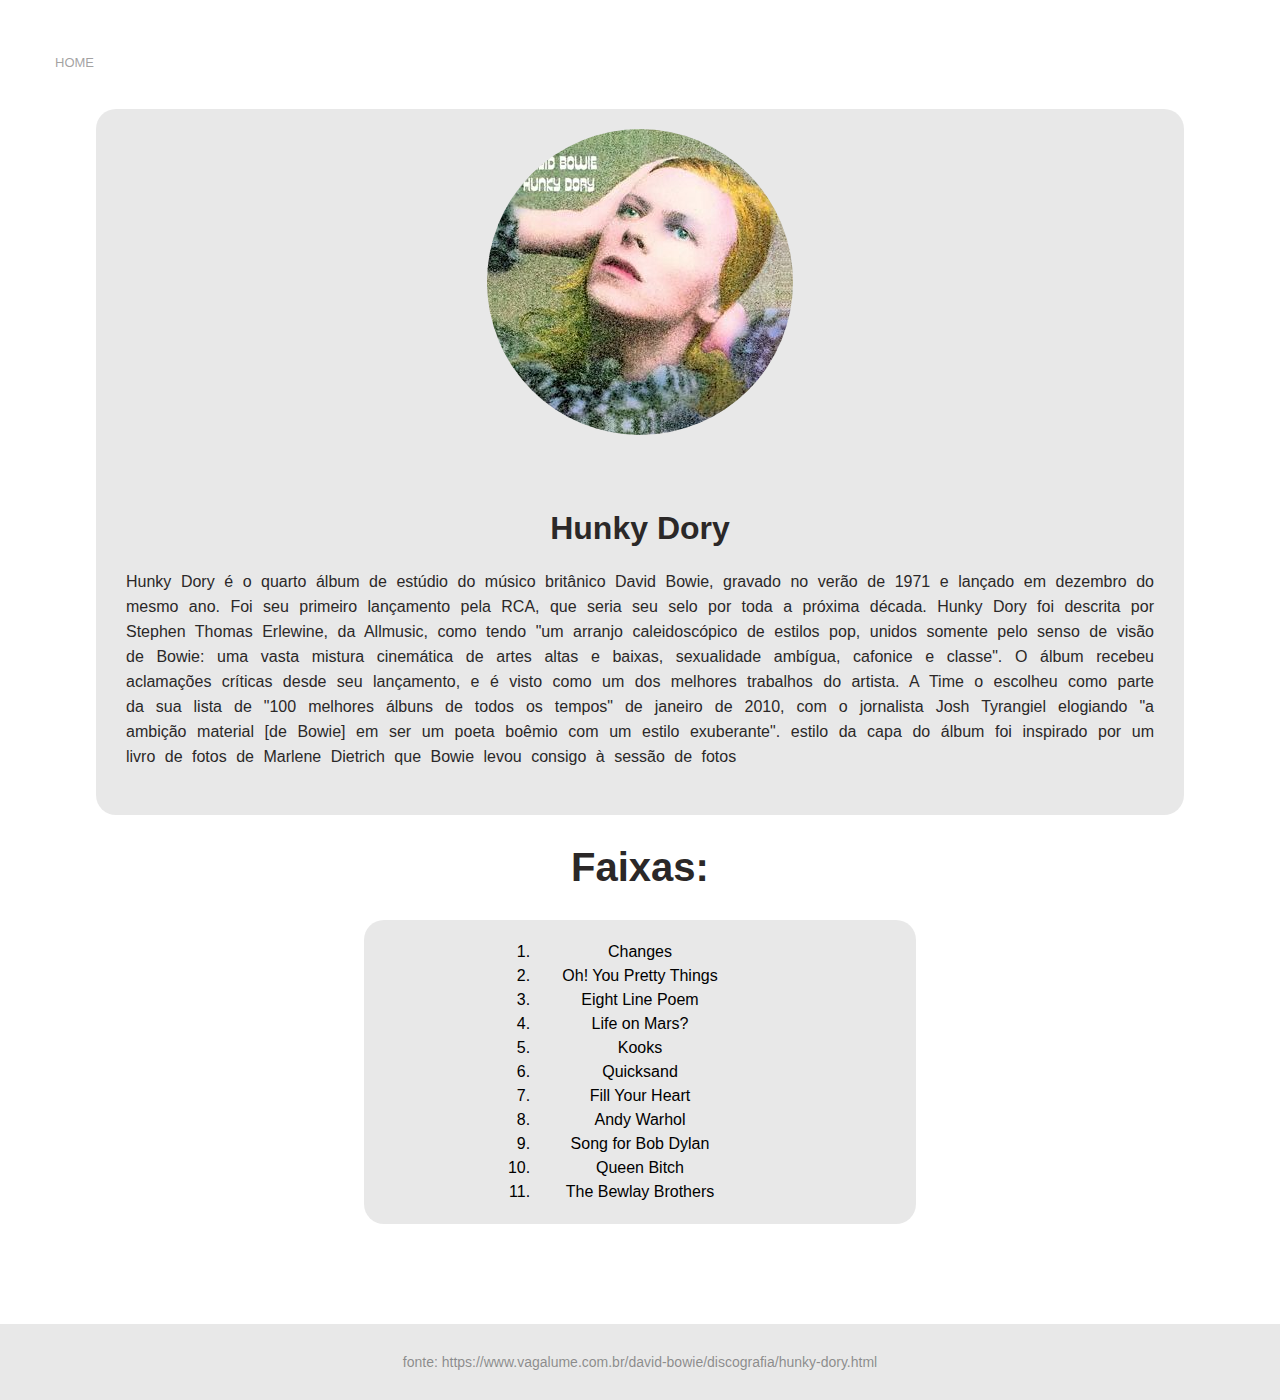
<file: hunkydory.html>
<!DOCTYPE html>
<html lang="en">
<head>
    <meta charset="UTF-8">
    <meta http-equiv="X-UA-Compatible" content="IE=edge">
    <meta name="viewport" content="width=device-width, initial-scale=1.0">
    <link rel="stylesheet" href="style.css">
    <title>Hunky Dory</title>
</head>
<body>
    <div class="container" id="container-album">
        <header></header>
        <nav>
            <ul>
                <li> <a href="index.html#albums" class="voltar">HOME</a></li>
           
             </ul>
        </nav>
        <div class="texto">
            <img src="images/hunkydory.jpeg" alt="hunky dory">
            <article>
                <h1>Hunky Dory</h1>
                <p>Hunky Dory é o quarto álbum de estúdio do músico britânico David Bowie, gravado no verão de 1971 e lançado em
                     dezembro do mesmo ano. Foi seu primeiro lançamento pela RCA, que seria seu selo por toda a próxima década.
                      Hunky Dory foi descrita por Stephen Thomas Erlewine, da Allmusic, como tendo "um arranjo caleidoscópico de estilos pop, unidos somente pelo senso de visão de Bowie: uma vasta mistura cinemática de artes altas e baixas, sexualidade ambígua, cafonice e classe".

                    O álbum recebeu aclamações críticas desde seu lançamento, e é visto como um dos melhores trabalhos do artista.
                     A Time o escolheu como parte da sua lista de "100 melhores álbuns de todos os tempos" de janeiro de 2010, com 
                     o jornalista Josh Tyrangiel elogiando "a ambição material [de Bowie] em ser um poeta boêmio com um estilo exuberante". estilo da capa do álbum foi inspirado por um livro de fotos de Marlene Dietrich que Bowie levou consigo à sessão de fotos
                    
                    </p>
            </article>
        </div>
        <h3>Faixas:</h3>
        <ol>
            <li>Changes</li>
            <li>Oh! You Pretty Things</li>
            <li>Eight Line Poem</li>
            <li>Life on Mars?</li>
            <li>Kooks</li>
            <li>Quicksand</li>
            <li>Fill Your Heart</li>
            <li>Andy Warhol</li>
            <li>Song for Bob Dylan</li>
            <li>Queen Bitch</li>
            <li>The Bewlay Brothers</li>
           
        </ol>

        <footer>fonte: https://www.vagalume.com.br/david-bowie/discografia/hunky-dory.html</footer>


    </div>
    
</body>
</html>
</file>
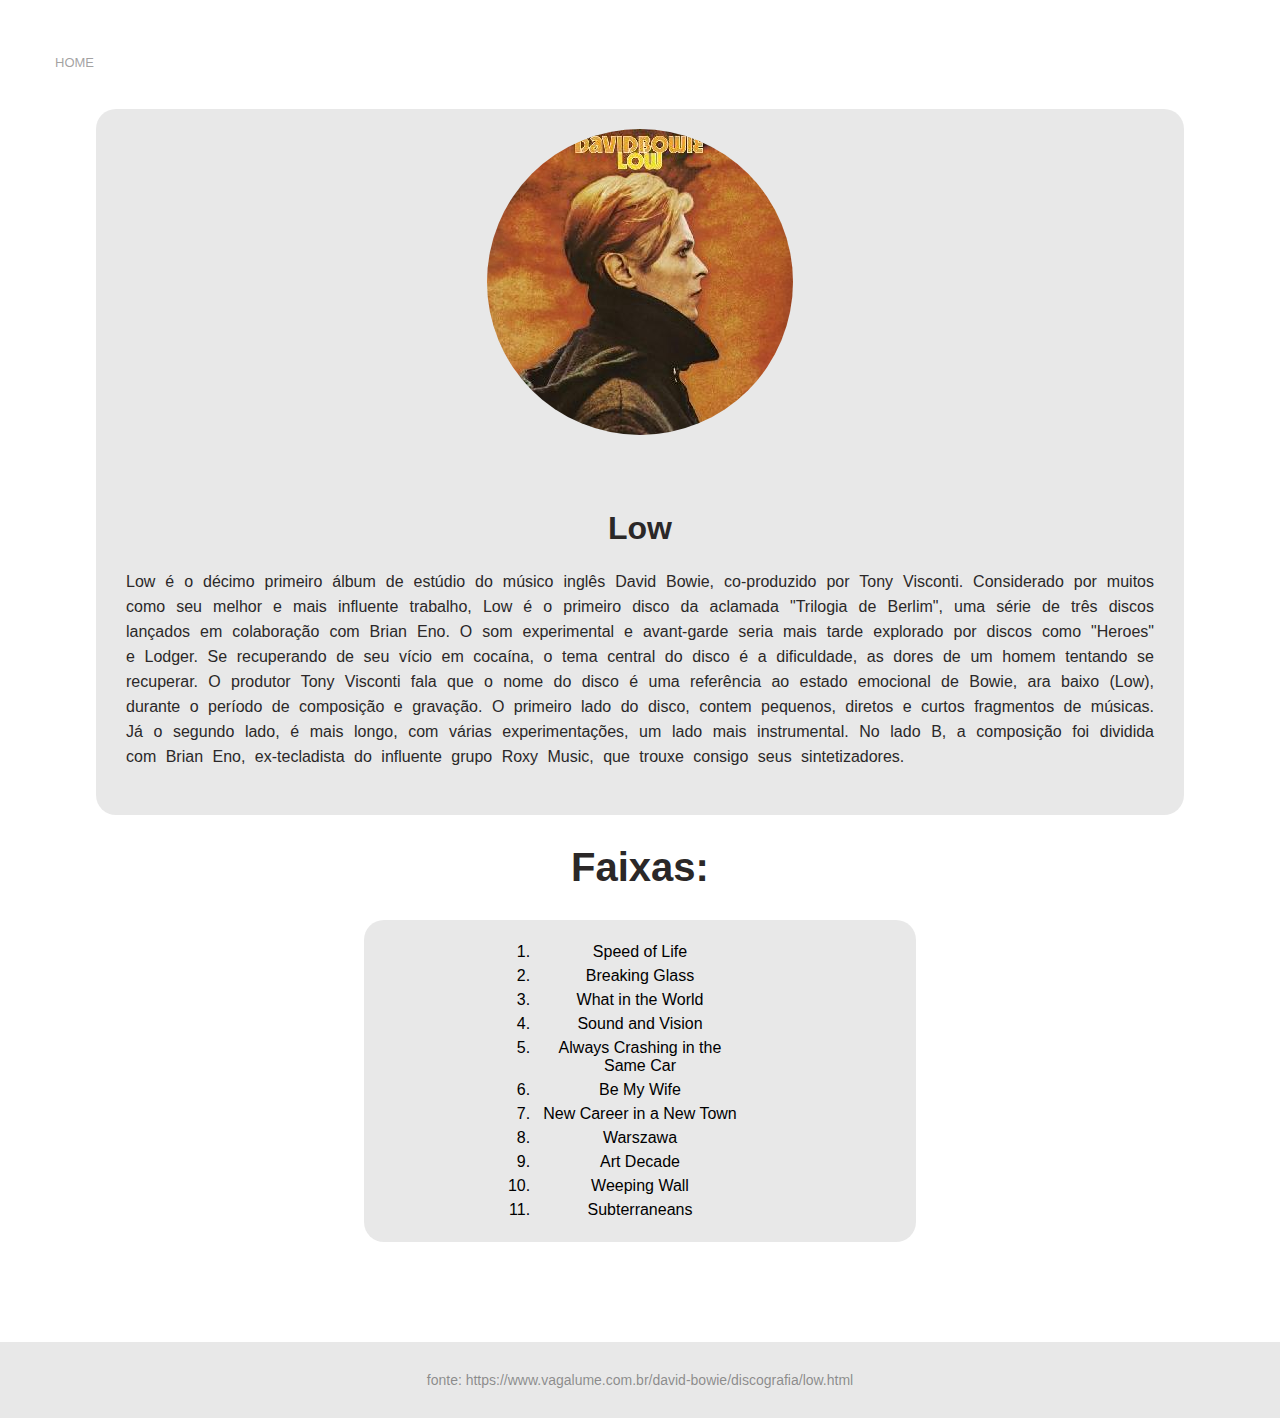
<file: low.html>
<!DOCTYPE html>
<html lang="en">
<head>
    <meta charset="UTF-8">
    <meta http-equiv="X-UA-Compatible" content="IE=edge">
    <meta name="viewport" content="width=device-width, initial-scale=1.0">
    <link rel="stylesheet" href="style.css">
    <title>Low</title>
</head>
<body>
    <div class="container" id="container-album">
        <header></header>
        <nav>
            <ul>
                <li> <a href="index.html#albums" class="voltar">HOME</a></li>
           
             </ul>
        </nav>
        <div class="texto">
            <img src="images/low.jpeg" alt="Low">
            <article>
                <h1>Low</h1>
                <p>Low é o décimo primeiro álbum de estúdio do músico inglês David Bowie, co-produzido por Tony Visconti.
                     Considerado por muitos como seu melhor e mais influente trabalho, Low é o primeiro disco da aclamada
                      "Trilogia de Berlim", uma série de três discos lançados em colaboração com Brian Eno. O som experimental
                       e avant-garde seria mais tarde explorado por discos como "Heroes" e Lodger.

                    Se recuperando de seu vício em cocaína, o tema central do disco é a dificuldade, as dores de um homem tentando
                     se recuperar. O produtor Tony Visconti fala que o nome do disco é uma referência ao estado emocional de Bowie,
                     ara baixo (Low), durante o período de composição e gravação.
                    
                    O primeiro lado do disco, contem pequenos, diretos e curtos fragmentos de músicas. Já o segundo lado, é mais
                     longo, com várias experimentações, um lado mais instrumental. No lado B, a composição foi dividida com
                      Brian Eno, ex-tecladista do influente grupo Roxy Music, que trouxe consigo seus sintetizadores.
                    </p>
            </article>
        </div>
        <h3>Faixas:</h3>
        <ol>
            <li>Speed of Life</li>
            <li>Breaking Glass</li>
            <li>What in the World</li>
            <li>Sound and Vision</li>
            <li>Always Crashing in the Same Car</li>
            <li>Be My Wife</li>
            <li>New Career in a New Town</li>
            <li>Warszawa</li>
            <li>Art Decade</li>
            <li>Weeping Wall</li>
            <li>Subterraneans</li>
           
        </ol>
        <footer>fonte: https://www.vagalume.com.br/david-bowie/discografia/low.html</footer>


    </div>
    
</body>
</html>
</file>
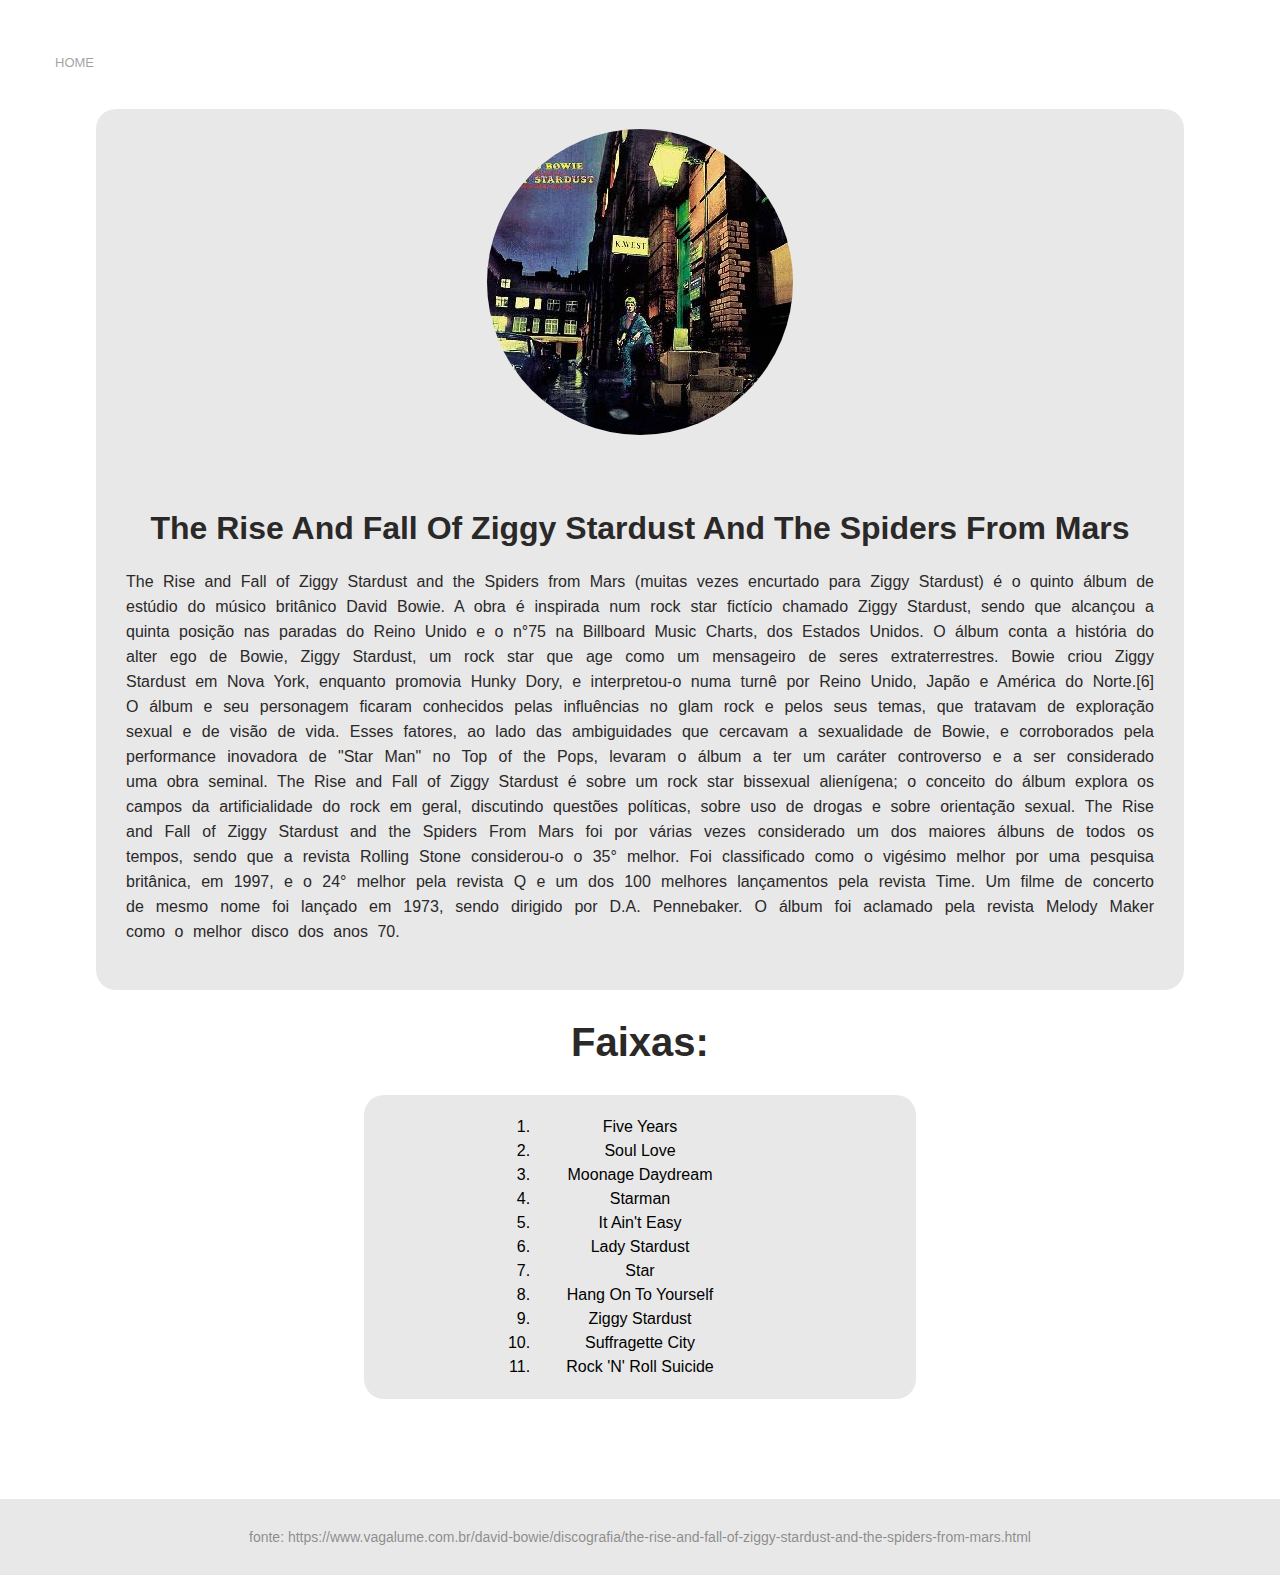
<file: ziggystardust.html>
<!DOCTYPE html>
<html lang="en">
<head>
    <meta charset="UTF-8">
    <meta http-equiv="X-UA-Compatible" content="IE=edge">
    <meta name="viewport" content="width=device-width, initial-scale=1.0">
    <link rel="stylesheet" href="style.css">
    <title>The Rise And Fall Of Ziggy Stardust And The Spiders From Mars</title>
</head>
<body>
    <div class="container" id="container-album">
        <header></header>
        <nav>
            <ul>
                <li> <a href="index.html#albums" class="voltar">HOME</a></li>
           
             </ul>
        </nav>
        <div class="texto">
            <img src="images/ziggystardust.jpeg" alt="The Rise And Fall Of Ziggy Stardust And The Spiders From Mars">
            <article>
                <h1>The Rise And Fall Of Ziggy Stardust And The Spiders From Mars</h1>
                <p>The Rise and Fall of Ziggy Stardust and the Spiders from Mars (muitas vezes encurtado para Ziggy Stardust) é o quinto álbum de estúdio do músico britânico David Bowie. A obra é inspirada num rock star fictício chamado Ziggy Stardust, sendo que alcançou a quinta posição nas paradas do Reino Unido e o n°75 na Billboard Music Charts, dos Estados Unidos.

                    O álbum conta a história do alter ego de Bowie, Ziggy Stardust, um rock star que age como um mensageiro de seres extraterrestres. Bowie criou Ziggy Stardust em Nova York, enquanto promovia Hunky Dory, e interpretou-o numa turnê por Reino Unido, Japão e América do Norte.[6] O álbum e seu personagem ficaram conhecidos pelas influências no glam rock e pelos seus temas, que tratavam de exploração sexual e de visão de vida. Esses fatores, ao lado das ambiguidades que cercavam a sexualidade de Bowie, e corroborados pela performance inovadora de "Star Man" no Top of the Pops, levaram o álbum a ter um caráter controverso e a ser considerado uma obra seminal.
                    
                    The Rise and Fall of Ziggy Stardust é sobre um rock star bissexual alienígena; o conceito do álbum explora os campos da artificialidade do rock em geral, discutindo questões políticas, sobre uso de drogas e sobre orientação sexual.
                    
                    The Rise and Fall of Ziggy Stardust and the Spiders From Mars foi por várias vezes considerado um dos maiores álbuns de todos os tempos, sendo que a revista Rolling Stone considerou-o o 35° melhor. Foi classificado como o vigésimo melhor por uma pesquisa britânica, em 1997, e o 24° melhor pela revista Q e um dos 100 melhores lançamentos pela revista Time. Um filme de concerto de mesmo nome foi lançado em 1973, sendo dirigido por D.A. Pennebaker. O álbum foi aclamado pela revista Melody Maker como o melhor disco dos anos 70.
                    
                    </p>
            </article>
        </div>
        <h3>Faixas:</h3>
        <ol>
            <li>Five Years</li>
            <li>Soul Love</li>
            <li>Moonage Daydream</li>
            <li>Starman</li>
            <li>It Ain't Easy</li>
            <li>Lady Stardust</li>
            <li>Star</li>
            <li>Hang On To Yourself</li>
            <li>Ziggy Stardust</li>
            <li>Suffragette City</li>
            <li>Rock 'N' Roll Suicide</li>
           
        </ol>
        <footer>fonte: https://www.vagalume.com.br/david-bowie/discografia/the-rise-and-fall-of-ziggy-stardust-and-the-spiders-from-mars.html</footer>


    </div>
    
</body>
</html>
</file>
<file: style.css>
/*----MOBILE----*/
body{
    background-color:rgb(255, 255, 255);
    font-family:Arial, Helvetica, sans-serif;
    margin:0;
    padding:0;
  
}
h1, h3, p{
    color:rgb(43, 40, 40);
}
.container{
    margin:auto;
    box-sizing:border-box;
    width:100%;
}

img{
    max-width:100%;
}


.telaprincipal{
	text-align:center;  
    background-image:linear-gradient(rgba(15, 9, 9, 0.2), rgba(199, 23, 23, 0.4)),url(images/foto1.jpeg);
    background-size: cover;
    background-position: right;
    height: 100vh;
    overflow: auto;
    width:100%;

}

#container-kemilly .telaprincipal{
    background-image:linear-gradient(rgba(15, 9, 9, 0.2), rgba(199, 23, 23, 0.4)),url(images/fundokemilly.png);
}

p{
    word-spacing: 5px;
    line-height:25px;
    font-size:16px;
}
.container .telaprincipal h1{
    font-size:90px;
    padding:5px;
    padding-top:60px;
    color:white;
    text-align:center;
    margin:auto;
    font-family: 'Bebas Neue', Helvetica, sans-serif;
   
 
}


.container .botao{
    display:inline-block;
    text-decoration:none;
    color:#fff;
    border:1px solid #fff;
    padding:12px 34px;
    font-size:13px;
    background:transparent;
    position:relative;
    cursor:pointer;
    margin-bottom:20px;
}

.container .botao:hover{
	border:1px solid #f44336;
	background:#f44336;
	transition:1s; }

.galeria{
    margin:auto;
    text-align:center;
    box-sizing:border-box;
    
}

.galeria img{
    width:70%;
    padding:10px;
    position:relative;
    border-radius:30px;

}
#biografia {
     width:100%;
     margin:auto;
    background-color:rgba(210, 210, 210, 0.5);
    /* border-radius:10px; */

}
#biografia p{
    width:75%;
    text-align:justify;
    margin:auto;
    padding-bottom:30px;
    font-size:18px;

}
#biografia h1{
    text-align:center;
    margin:auto;
    padding:20px;
}
#container-kemilly #biografia{
    padding-bottom:40px;
}
#container-kemilly #biografia img{
    border-radius:50%;
    margin:auto;
    width:40%;
    display:flex;
}
#albums, #ilustracoes{
    width:90%;
    margin:auto;
    text-align:center;

 
}
#albums h3, #ilustraçoes h3{
    font-size:30px;
    text-align:center;
  
}
#albums ul, #ilustracoes p{
   width:50%;
   margin:auto;
   padding:15px;
   
}

#albums .textoalbum ul li{
	list-style:none;
	position:relative;
    font-size:20px;
    text-align:center;
    margin:10px;
}
#container-kemilly h3{
    padding-top:50px;
    font-size:30px;
}
#ilustracoes .textoalbum p{ 
    text-align:justify;
}
#albums img{
    padding:10px;
    margin:auto;
    border-radius:20px;
  

}
#ilustracoes .fotoalbum {
    display:flex;
    margin:auto;
    background-color:rgba(210, 210, 210, 0.5);
    border-radius:20px;
    padding-top:10px;

}
#ilustracoes  img{
    width:90%;
    height:90%;
    margin:auto;
    border-radius:20px;
    box-sizing:border-box;
    
}
#filmes{
    margin:auto;
    width:80%;
}
#filmes .filmes{
 
    margin:20px;
    text-align:center;
    background-color:rgba(210, 210, 210, 0.5);
    border-radius:20px;
}
#filmes .filmes img{
    padding:10px;
    border-radius: 20px;
    box-sizing:border-box;
}

#filmes h1{
    padding:10px;
    text-align:center;
}
.filmes h3{
    padding:10px;
}
#filmes article p{
    padding:20px;
    text-align:justify;
}
.filmes aside{
    margin:auto;
}
.christiane #duke{
    padding:30px;
}
.christiane{
    margin:auto;
    padding-bottom:30px;
}
.christiane iframe{
    border-radius:20px;
    width:90%;
    aspect-ratio:16/9;
   
}
/*---PERFORMANCES----*/

#persormances{
    width:80%;
    margin:auto;
    
    
    
}
#performances iframe{
    margin:auto;
    padding:30px;
    max-width:80%;
    border-radius:50px;

    
}
#performances iframe, #performances h3, #performances p{
    justify-content:center;
    display:flex;
    align-items:center;
   
}
#performances h1{
    font-weight:30px;
    text-align:center;
    margin-top:70px;
    margin-bottom:30px;

}
#performances p{
    width:70%;
    text-align:justify;
    margin:auto;
    padding:30px;
}
/*--------*/

/*PINTURAS------*/
#pinturas{
    width:100%;
    background-color:rgba(210, 210, 210, 0.5);
    margin:auto;
    padding-top:30px;

}
#pinturas .galeria{
    padding:30px;
    width:90%;
}
#pinturas h3{
    font-size:30px;
    text-align:center;
    padding:10px;
}
#pinturas p{
    width:60%;
}

/*---gif-----*/
.gif{
    width:80%;
    margin:auto;
    padding:30px;
}
.gif img{
    margin:auto;
    padding:20px;
    box-sizing:border-box;
}
/*---footer-----*/
footer {
    font-size:14px;
    margin-top:150px;
    background-color:rgba(210, 210, 210, 0.5);
    text-align:center;
    box-sizing:border-box;
    padding:10px;
    color:rgba(46, 46, 46, 0.5);

}
.rodape{
    display:flex;
    justify-content:center;
    align-items:center;
}
footer p {
    box-sizing:border-box;
    max-width:90%;
    text-align:justify;
    padding:10px; 
    margin:auto;
    color:rgba(46, 46, 46, 0.5);
}
footer ul{
    list-style:none;
    padding:20px;
    text-align:left;

}

footer ul li{
    padding:5px;  
}
footer li a:link, footer li a:visited{
    color:rgba(32, 32, 32, 0.7);
    text-decoration:none; 
  
}


/*----paginas dos albums-----*/
#container-album .texto{
    background-color:rgba(210, 210, 210, 0.5);
    width:85%;
    margin:auto;
    text-align:center;
    border-radius:20px;
}
#container-album .texto article h1{
    text-align:center;
}
#container-album .texto article{
    text-align:justify;
    margin:auto;
    padding:30px;
}
#container-album .texto img {
    border-radius:50%;
    margin:auto;
    padding:20px;
    box-sizing:border-box;

}
#container-album h3{
    font-size:40px;
    text-align:center;
    margin:30px;
  
    
}
#container-album ol {
    background-color:rgba(210, 210, 210, 0.5);
    width:40%;
    margin:auto;
    text-align:center;
    border-radius:20px;
    padding:20px;
}
#container-album ol li{
    width:40%;
    padding:3px;
    margin:auto;
    text-align:center;
}
#albums ul{
    width:70%;
    margin:auto;
    background-color:rgba(210, 210, 210, 0.5);
    border-radius:30px;
   

 }

 
#container-album footer{
    text-align:center;
    margin:auto;
    padding:30px;
    margin-top:100px;
}

/*-------index--------
.container .bowie, .container .kemilly{
    background-color:rgba(210, 210, 210, 0.5);
    width:75%;
    margin:auto;
    padding:20px;
    border-radius:30px;
    margin-top:15px;
    text-align:center;
} 
#container-index img{
    border-radius:50%;
    padding:30px;
    box-sizing:border-box;
}
#container-index p{
    text-align:justify;
}
#container-index h1{
    text-align:center;

}

#container-index #botao-index{
    color:#000000;
    border:1px solid #000000;
}
#container-index footer p{
    text-align:center;
}
.curadoria h1{
    margin:20px;
    color:rgba(43, 42, 42, 0.7);
}
-----------*/

@media all and (max-width:768px){
    .container nav li {
        font-size:15px;
        
    
    }
    .container nav li:first-child {
        font-size:30px;
        
    
    }
    .container nav a:link, nav a:visited{
        color:white;
        text-decoration:none; 
      
    }
    .container nav li {
        list-style-type:none; 
        text-align:right;
        padding:10px;
        display:none; 
    
    }
    
    .container nav li:first-child{  
        display:block; 
    }
    
    .container nav:hover li { 
            display:block; 
    }
    #container-album nav{
        text-align:left;
        padding-right:95%;
    }
    #container-album nav a:link, #container-album nav a:visited{
        color:rgba(71, 69, 69, 0.5);
        font-size:20px;
        padding:5px;
        

    }
    
}

/*---fim mobile---*/

@media all and (min-width:768px){
    body{
        background-color:white;
    }
   
    .container .telaprincipal h1{
        font-size:150px;
        letter-spacing: 5px;
    }
    .galeria {
        margin:auto;
        display:flex;
        width:100%;
    
        
    
    }
    .galeria div img{
     
        flex-basis:1%;
        border-radius:30px; 
        padding:10px;
        width:85%;
        position:relative;
        overflow:hidden;
    
    }
    #albums{
	
        display:flex; 
        position:center;
        margin:auto;
        flex-basis:5%;
        padding:10px;
        box-sizing:100%;
        transition:0.5s;
    
    }
    #albums img{
       margin:10px;
        padding:0;
    }
    
    #albums div img:hover{
        box-shadow:0 0 40px 0px rgba(0,0,0,1.0);  
    }
    #ilustracoes div img:hover{
        box-shadow:0 0 40px 0px rgba(0,0,0,1.0);  
    }
     #filmes  div{
        display:flex;  
      
    }
    #filmes article {
        width:70%;
    }
    #filmes article p{
        text-align:left;
        margin:auto;
        font-size:18px;
    }
    #filmes aside{
        padding:20px 0 20px 20px;
    }
    /*---gif----*/
    .gif img{
        display:flex;
        justify-content:center;
        align-items:center;
    }
   /*----pagina albuns-----*/
   #container-album nav ul li a{
       color:rgba(71, 69, 69, 0.5);
       
   }
   /*------index------
   #container-index{
    padding:10px;
    display:grid;
    grid-template-columns:1fr 1fr;
    gap:10px;  
    grid-template-areas:
     "header header"
     "bowie kemilly"
     "footer footer";
     grid-template-rows:100px  800px auto;
    }
    .curadoria{
        grid-area:header;
    }
    .bowie{
        grid-area:bowie;
    }

    .kemilly{
        grid-area:kemilly;
    }
    #container-index footer{
        grid-area:footer;
    }
    #botao-index{
        color:rgb(255, 255, 255);
        border:1px solid rgb(255, 255, 255) ;
    }

    .curadoria{
        width:80%;
        font-size:25px;
        text-align:center;
        margin:auto;
    }
    

    -----menu--------*/
    .container nav {
        flex:1;
        text-align: left;
        padding:10px;
    }

    .container nav ul li{
        list-style:none;
        display:inline-block;
        padding:5px;
        font-size:40px;
    }

    .container nav ul li a{
        color:#fff;
        text-decoration:none;
        font-size:13px;

    }
    .container nav ul li::after{
        content: '';
        width:0%;
        height:2px;
        background:#f44336;
        display:block;
        margin:auto;
        transition:0.5s;

    }

    .container nav ul li:hover::after{  
        width:100%;

    }
    .container nav li:first-child{ 
        display:none;
    } 
    #container-album nav li {
        display:block;
        width:35px;
    }

}
</file>
